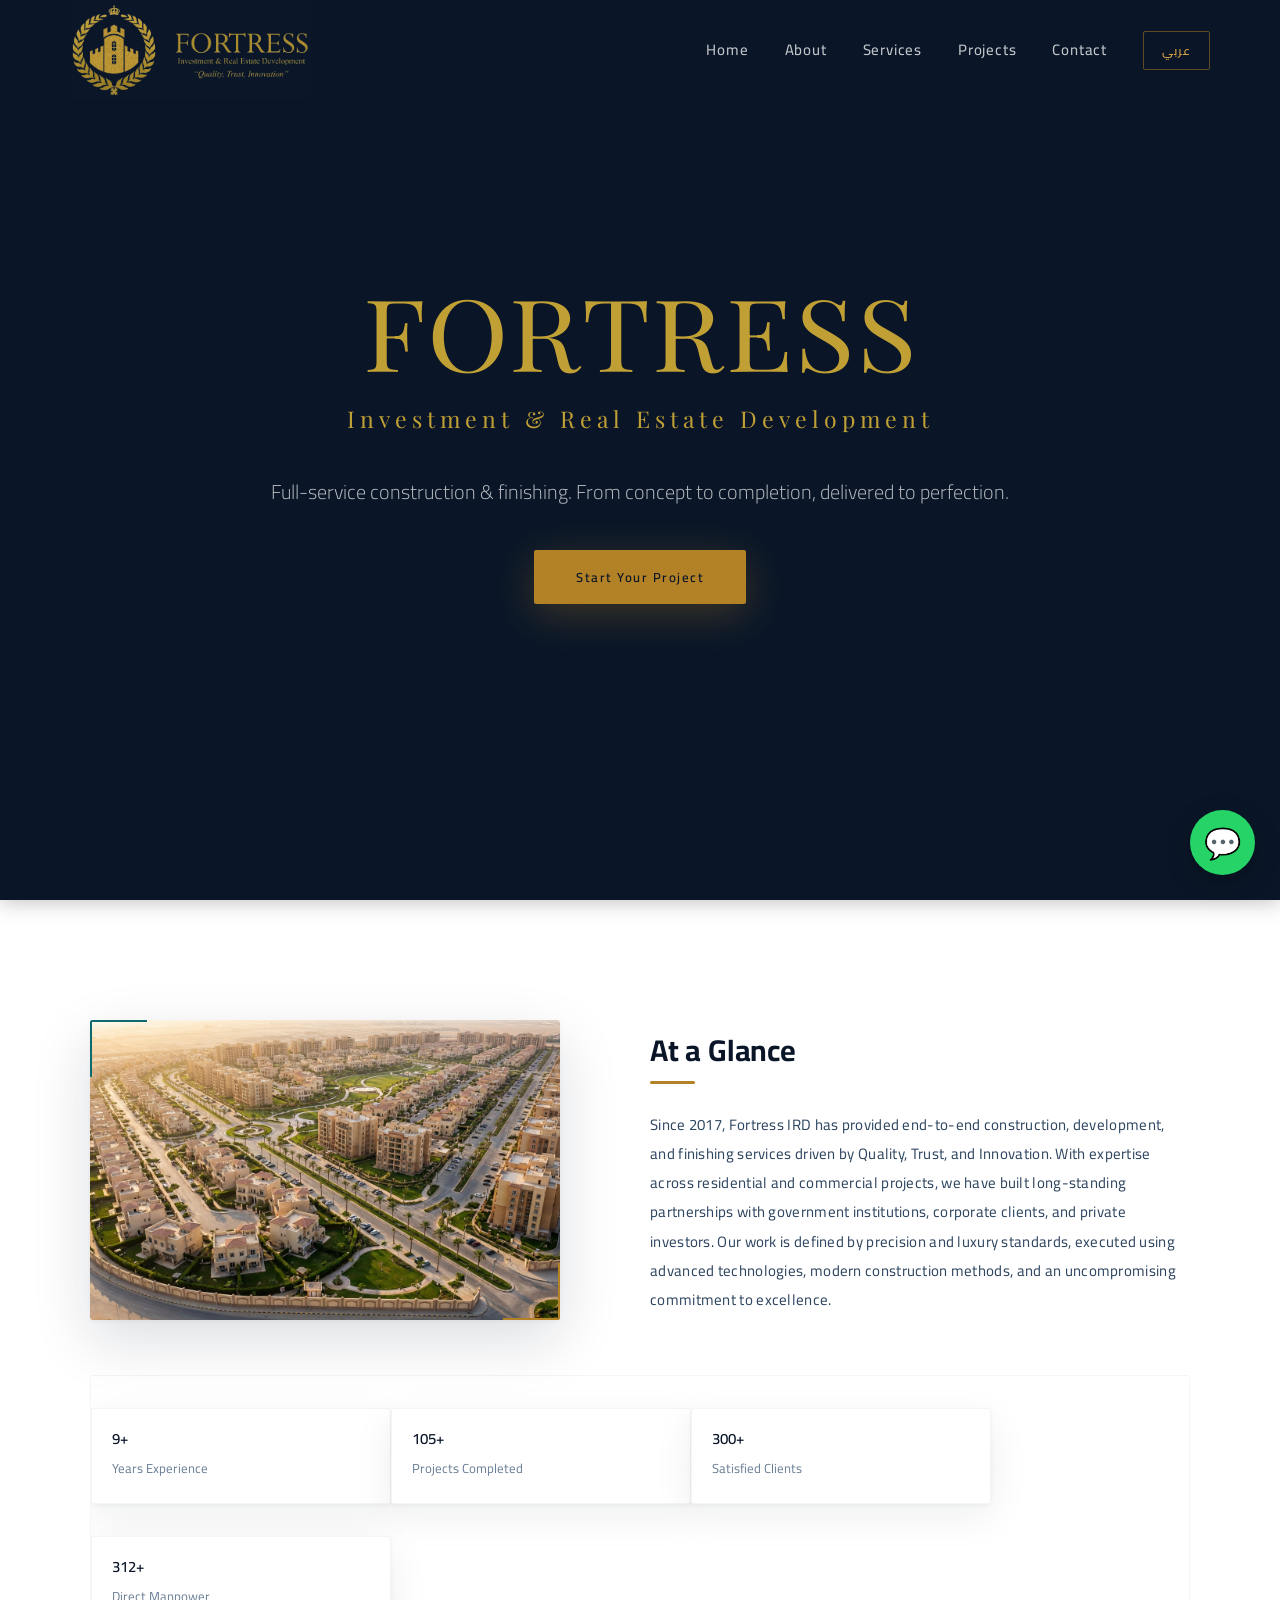
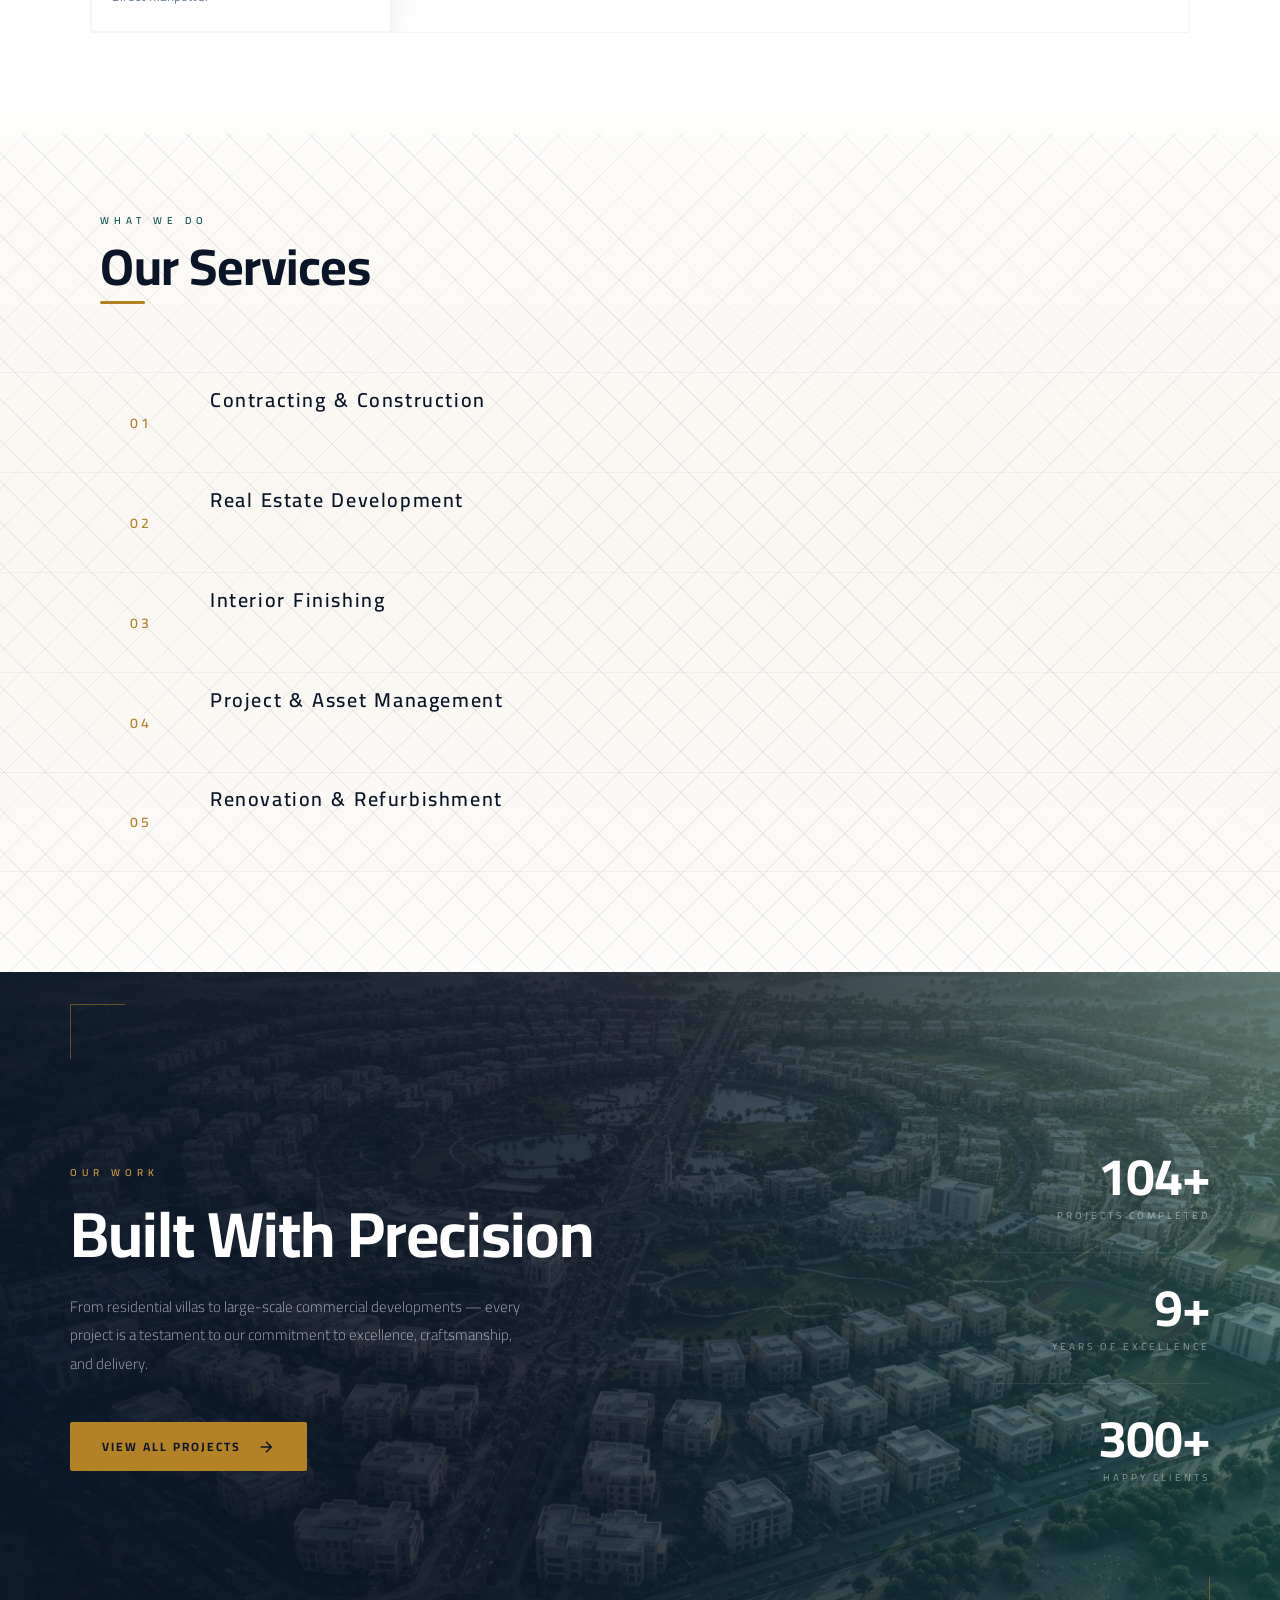
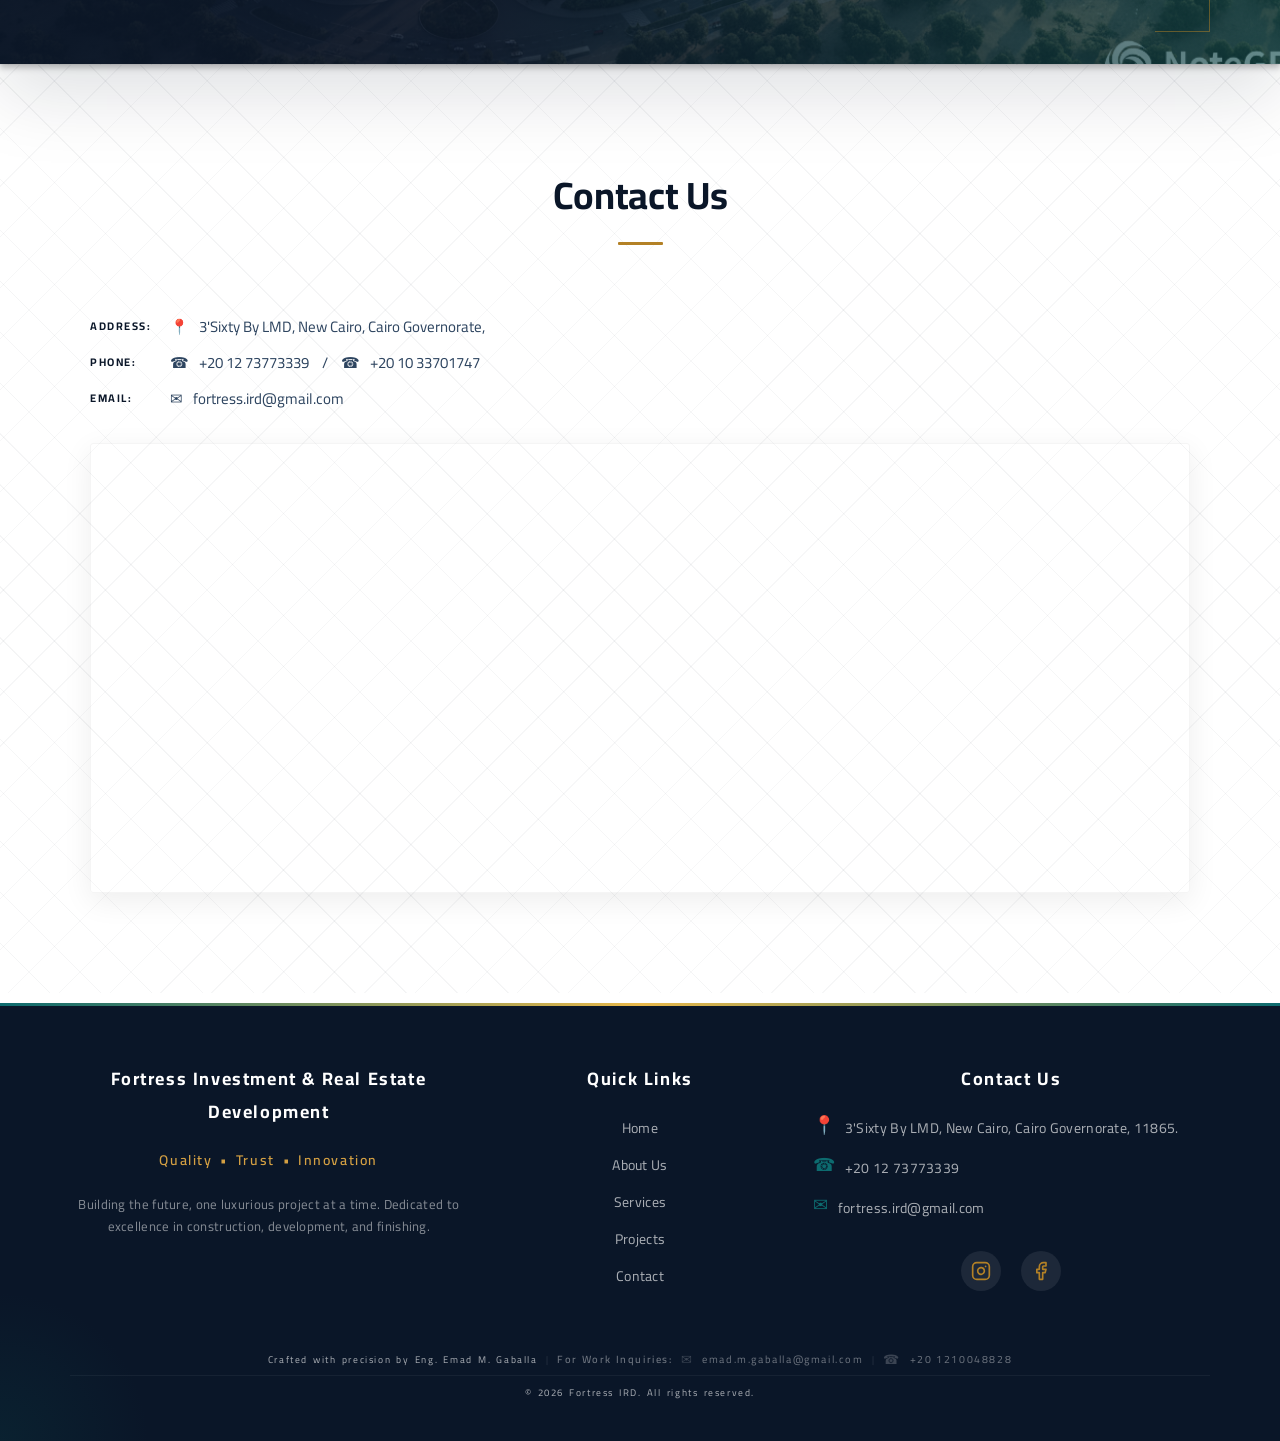
<file: index.html>
<!DOCTYPE html>
<html lang="en">

<head>
  <meta charset="UTF-8">
  <meta name="viewport" content="width=device-width, initial-scale=1.0">
  <title>Fortress Investment & Real Estate Development</title>





  <!-- Favicon -->
  <link rel="icon" href="photos/favicon/favicon.ico" sizes="any">

  <link rel="icon" type="image/png" sizes="32x32" href="photos/favicon/favicon-32x32.png">
  <link rel="icon" type="image/png" sizes="16x16" href="photos/favicon/favicon-16x16.png">

  <link rel="apple-touch-icon" sizes="180x180" href="photos/favicon/apple-touch-icon.png">

  <link rel="manifest" href="photos/favicon/site.webmanifest">

  <!-- Android Chrome -->
  <link rel="icon" type="image/png" sizes="192x192" href="photos/favicon/android-chrome-192x192.png">
  <link rel="icon" type="image/png" sizes="512x512" href="photos/favicon/android-chrome-512x512.png">






  <link rel="stylesheet" href="style.css">
  <link rel="stylesheet" href="responsive.css">
  <script defer src="script.js"></script>

  <link href="https://fonts.googleapis.com/css2?family=Poppins:wght@300;400;600;700&display=swap" rel="stylesheet">
  <link href="https://fonts.googleapis.com/css2?family=Cairo:wght@400;600;700&display=swap" rel="stylesheet">
  <link
    href="https://fonts.googleapis.com/css2?family=Alyamama:wght@300..900&family=Bebas+Neue&family=Bpmf+Zihi+Kai+Std&family=Merriweather:ital,opsz,wght@0,18..144,300..900;1,18..144,300..900&family=Playfair+Display:ital,wght@0,400..900;1,400..900&family=Source+Serif+4:ital,opsz,wght@0,8..60,200..900;1,8..60,200..900&display=swap"
    rel="stylesheet">
  <link href="https://fonts.googleapis.com/css2?family=Tajawal:wght@300;400;700;900&display=swap" rel="stylesheet">
</head>

<body>

  <!-- ================= LOADER ================= -->
  <div id="loader"></div>

  <!-- ================= NAVBAR ================= -->
  <header id="mainHeader">
    <div class="logo">
      <a href="index.html">
        <img src="photos/3.jpg" alt="Fortress IRD Logo">
      </a>
    </div>

    <!-- Desktop nav (hidden on mobile via responsive.css) -->
    <div class="nav-area">
      <nav class="nav-links">
        <a href="#home" data-en="Home" data-ar="الرئيسية">Home</a>
        <a href="#about" data-en="About" data-ar="من نحن">About</a>
        <a href="#services" data-en="Services" data-ar="خدماتنا">Services</a>
        <a href="#projects" data-en="Projects" data-ar="المشاريع">Projects</a>
        <a href="#contact" data-en="Contact" data-ar="اتصل بنا">Contact</a>
      </nav>
      <button id="langToggle" data-en="عربي" data-ar="English">عربي</button>
    </div>

    <!-- Hamburger button ( only fo mobile/tablet ) -->
    <button class="hamburger" aria-label="Open navigation menu" aria-expanded="false">
      <span></span>
      <span></span>
      <span></span>
    </button>
  </header>

  <!-- ================= MOBILE NAV OVERLAY ================= -->
  <div class="mobile-menu-overlay" aria-hidden="true"></div>

  <!-- ================= MOBILE NAV DRAWER ================= -->
  <nav class="mobile-nav" role="navigation" aria-label="Mobile navigation" aria-hidden="true">

    <div class="mobile-nav-header">
      <img class="mobile-nav-logo" src="photos/3.jpg" alt="Fortress IRD Logo">
      <button class="mobile-nav-close" aria-label="Close navigation menu">&#x2715;</button>
    </div>

    <div class="mobile-nav-links">
      <a href="#home" data-en="Home" data-ar="الرئيسية">Home <span class="nav-arrow">&#8594;</span></a>
      <a href="#about" data-en="About" data-ar="عننا">About <span class="nav-arrow">&#8594;</span></a>
      <a href="#services" data-en="Services" data-ar="خدماتنا">Services <span class="nav-arrow">&#8594;</span></a>
      <a href="#projects" data-en="Projects" data-ar="المشاريع">Projects <span class="nav-arrow">&#8594;</span></a>
      <a href="#contact" data-en="Contact" data-ar="اتصل بنا">Contact <span class="nav-arrow">&#8594;</span></a>
    </div>

    <div class="mobile-nav-footer">
      <button class="mobile-lang-toggle" data-en="عربي" data-ar="English">عربي / English</button>
    </div>

  </nav>

  <!-- ================= HERO ================= -->
  <div id="home" class="hero">
    <h1 class="fortress" data-en="FORTRESS" data-ar="فورتريس">Fortress</h1>
    <h1 data-en="Investment & Real Estate Development" data-ar="للاستثمار والتطوير العقاري">
      Fortress Investment & Real Estate Development
    </h1>
    <p class="intro"
      data-en="Full-service construction & finishing. From concept to completion, delivered to perfection."
      data-ar="خدمات بناء وتشطيب شاملة. من المفهوم إلى الإنجاز، مع الحرص على الكمال.">
      Full-service construction & finishing. From concept to completion, delivered to perfection.
    </p>
    <button onclick="scrollToContact()" data-en="Start Your Project" data-ar="ابدأ مشروعك">Start Your Project</button>
  </div>

  <!-- ================= ABOUT ================= -->
  <section id="about">
    <div class="aboutFIRD">
      <div class="imgCompound">
        <img class="compound" src="photos/4.png" alt="Fortress IRD Project">
      </div>

      <div class="aboutText">
        <h2 class="glance" data-en="At a Glance" data-ar="لمحة سريعة">At a Glance</h2>

        <p class="reveal"
          data-en="Since 2017, Fortress IRD has provided end-to-end construction, development, and finishing services driven by Quality, Trust, and Innovation. With expertise across residential and commercial projects, we have built long-standing partnerships with government institutions, corporate clients, and private investors. Our work is defined by precision and luxury standards, executed using advanced technologies, modern construction methods, and an uncompromising commitment to excellence."
          data-ar="منذ عام 2017، قدمت فورتريس خدمات البناء والتطوير والتشطيب الشاملة بقيادة الجودة والثقة والابتكار. بخبرتنا في المشاريع السكنية والتجارية، بنينا شراكات طويلة الأمد مع المؤسسات الحكومية والعملاء الشركات والمستثمرين الخواص. يتميز عملنا بالدقة ومعايير الفخامة، المنفذة باستخدام التقنيات المتقدمة والأساليب البنائية الحديثة والالتزام الثابت بالتميز.">
          <span class="pBold" data-en="Since 2017," data-ar="منذ عام 2017،">Since 2017,</span> Fortress IRD has
          provided end-to-end construction, development, and finishing services driven by Quality, Trust, and
          Innovation.
          With expertise across residential and commercial projects, we have built long-standing partnerships with
          government institutions, corporate clients, and private investors. Our work is defined by precision and luxury
          standards, executed using advanced technologies, modern construction methods, and an uncompromising commitment
          to excellence.
        </p>
      </div>
    </div>

    <div class="achievements">
      <div class="card">
        <h3><span class="counter" data-target="9">0</span><span data-en="+" data-ar="+">+</span></h3>
        <p data-en="Years Experience" data-ar="سنوات الخبرة">Years Experience</p>
      </div>
      <div class="card">
        <h3><span class="counter" data-target="120">0</span><span data-en="+" data-ar="+">+</span></h3>
        <p data-en="Projects Completed" data-ar="المشاريع المكتملة">Projects Completed</p>
      </div>
      <div class="card">
        <h3><span class="counter" data-target="300">0</span><span data-en="+" data-ar="+">+</span></h3>
        <p data-en="Satisfied Clients" data-ar="العملاء الراضون">Satisfied Clients</p>
      </div>
      <div class="card">
        <h3><span class="counter" data-target="350">0</span><span data-en="+" data-ar="+">+</span></h3>
        <p data-en="Direct Manpower" data-ar="القوى العاملة المباشرة">Direct Manpower</p>
      </div>
    </div>
  </section>

  <div class="boxServices"></div>

  <!-- ================= SERVICES ================= -->
  <section id="services">
    <div class="services-glow">
      <div class="glow-orb glow-orb-1"></div>
      <div class="glow-orb glow-orb-2"></div>
    </div>

    <div class="services-header">
      <span class="services-eyebrow" data-en="What We Do" data-ar="ما نفعله">What We Do</span>
      <h2 class="servicesFont" data-en="Our Services" data-ar="خدماتنا">Our Services</h2>
    </div>

    <div class="services-list">

      <div class="service-panel">
        <div class="service-panel-bg"><img src="photos/9.png" alt="Contracting & Construction"></div>
        <div class="service-panel-content">
          <span class="service-number">01</span>
          <div class="service-text">
            <h3 data-en="Contracting & Construction" data-ar="المقاولات والبناء">Contracting & Construction</h3>
            <p data-en="Full-cycle construction from structural groundwork to precision finishing — built to last, delivered on time."
              data-ar="البناء الكامل من الأساس الهيكلي إلى التشطيب الدقيق — مبني ليدوم، وتسليمه في الوقت المحدد.">
              Full-cycle construction from structural groundwork to precision finishing — built to last, delivered on
              time.
            </p>
            <span class="service-arrow">→</span>
          </div>
        </div>
        <div class="service-panel-overlay"></div>
      </div>

      <div class="service-panel">
        <div class="service-panel-bg"><img src="photos/6.jpg" alt="Real Estate Development"></div>
        <div class="service-panel-content">
          <span class="service-number">02</span>
          <div class="service-text">
            <h3 data-en="Real Estate Development" data-ar="التطوير العقاري">Real Estate Development</h3>
            <p data-en="Strategic residential and commercial development — from land acquisition to handover, we engineer value at every stage."
              data-ar="التطوير السكني والتجاري الاستراتيجي — من الحصول على الأرض إلى التسليم، نحقق القيمة في كل مرحلة.">
              Strategic residential and commercial development — from land acquisition to handover, we engineer value at
              every stage.
            </p>
            <span class="service-arrow">→</span>
          </div>
        </div>
        <div class="service-panel-overlay"></div>
      </div>

      <div class="service-panel">
        <div class="service-panel-bg"><img src="photos/7.png" alt="Interior Finishing"></div>
        <div class="service-panel-content">
          <span class="service-number">03</span>
          <div class="service-text">
            <h3 data-en="Interior Finishing" data-ar="التشطيب الداخلي">Interior Finishing</h3>
            <p data-en="Bespoke architectural finishes and high-end interior fit-out — where luxury meets craftsmanship in every detail."
              data-ar="التشطيبات المعمارية المخصصة وتجهيز الديكور الفاخر — حيث تلتقي الفخامة بالحرفية في كل التفاصيل.">
              Bespoke architectural finishes and high-end interior fit-out — where luxury meets craftsmanship in every
              detail.
            </p>
            <span class="service-arrow">→</span>
          </div>
        </div>
        <div class="service-panel-overlay"></div>
      </div>

      <div class="service-panel">
        <div class="service-panel-bg"><img src="photos/8.png" alt="Project Management"></div>
        <div class="service-panel-content">
          <span class="service-number">04</span>
          <div class="service-text">
            <h3 data-en="Project & Asset Management" data-ar="إدارة المشاريع والأصول">Project & Asset Management</h3>
            <p data-en="End-to-end supervision, operational oversight, and strategic execution — protecting your investment at every phase."
              data-ar="الإشراف الشامل، الرقابة التشغيلية، والتنفيذ الاستراتيجي — حماية استثمارك في كل مرحلة.">
              End-to-end supervision, operational oversight, and strategic execution — protecting your investment at
              every phase.
            </p>
            <span class="service-arrow">→</span>
          </div>
        </div>
        <div class="service-panel-overlay"></div>
      </div>

      <div class="service-panel">
        <div class="service-panel-bg"><img src="photos/12.png" alt="Renovation & Refurbishment"></div>
        <div class="service-panel-content">
          <span class="service-number">05</span>
          <div class="service-text">
            <h3 data-en="Renovation & Refurbishment" data-ar="التجديد والتطوير">Renovation & Refurbishment</h3>
            <p data-en="Breathing new life into existing spaces — residential, commercial, and mixed-use rehabilitation with surgical precision."
              data-ar="إضفاء حياة جديدة على الأماكن الموجودة — إعادة تأهيل سكنية وتجارية ومختلطة بدقة جراحية.">
              Breathing new life into existing spaces — residential, commercial, and mixed-use rehabilitation with
              surgical precision.
            </p>
            <span class="service-arrow">→</span>
          </div>
        </div>
        <div class="service-panel-overlay"></div>
      </div>

    </div>
  </section>

  <!-- ================= PROJECTS ================= -->
  <section id="projects">
    <div class="projects-bg">
      <img src="photos/13.png" alt="Fortress Projects">
    </div>
    <div class="projects-overlay"></div>
    <div class="projects-corner projects-corner-tl"></div>
    <div class="projects-corner projects-corner-br"></div>

    <div class="projects-content">
      <div class="projects-left">
        <span class="projects-eyebrow" data-en="Our Work" data-ar="أعمالنا">Our Work</span>
        <h2 class="projects-title" data-en="Built With Precision" data-ar="صُمّم ونُفّذ بدقة">
          Built With<br><em data-en="Precision" data-ar="دقة">Precision</em>
        </h2>
        <p class="projects-desc"
          data-en="From residential villas to large-scale commercial developments — every project is a testament to our commitment to excellence, craftsmanship, and delivery."
          data-ar="من الفيلات السكنية إلى التطويرات التجارية واسعة النطاق — كل مشروع يشهد على التزامنا بالتميز والحرفية والتسليم.">
          From residential villas to large-scale commercial developments — every project is a testament to our
          commitment to excellence, craftsmanship, and delivery.
        </p>
        <a href="projects.html" class="projects-cta">
          <span data-en="View All Projects" data-ar="عرض جميع المشاريع">View All Projects</span>
          <div class="projects-cta-arrow">
            <svg width="18" height="18" viewBox="0 0 24 24" fill="none" stroke="currentColor" stroke-width="2">
              <path d="M5 12h14M12 5l7 7-7 7" />
            </svg>
          </div>
        </a>
      </div>

      <div class="projects-right">
        <div class="projects-stat">
          <span class="projects-stat-number"><span class="counter" data-target="120">0</span><span data-en="+"
              data-ar="+">+</span></span>
          <span class="projects-stat-label" data-en="Projects Completed" data-ar="المشاريع المكتملة">Projects
            Completed</span>
        </div>
        <div class="projects-stat-divider"></div>
        <div class="projects-stat">
          <span class="projects-stat-number"><span class="counter" data-target="9">0</span><span data-en="+"
              data-ar="+">+</span></span>
          <span class="projects-stat-label" data-en="Years of Excellence" data-ar="سنوات التميز">Years of
            Excellence</span>
        </div>
        <div class="projects-stat-divider"></div>
        <div class="projects-stat">
          <span class="projects-stat-number"><span class="counter" data-target="300">0</span><span data-en="+"
              data-ar="+">+</span></span>
          <span class="projects-stat-label" data-en="Happy Clients" data-ar="عملاء سعداء">Happy Clients</span>
        </div>
      </div>
    </div>
  </section>

  <!-- ================= CONTACT ================= -->
  <section id="contact">
    <h2 data-en="Contact Us" data-ar="اتصل بنا">Contact Us</h2>

    <p><b data-en="Address:" data-ar="العنوان:">Address:</b> <span class="contact-icon">&#x1F4CD;</span>
      <a data-en="3'Sixty By LMD, New Cairo, Cairo Governorate,"
        data-ar="360 LMD، القاهرة الجديدة، محافظة القاهرة، 11865." href="https://maps.app.goo.gl/x1GRxJGtSS6hEhHFA"
        target="_blank">
        3'Sixty By LMD, New Cairo, Cairo Governorate, 11865.
      </a>
    </p>

    <p><b data-en="Phone:" data-ar="الهاتف:">Phone:</b>
      <span class="contact-icon">&#x260E;</span>
      <a href="tel:+201273773339">+20 12 73773339</a>
      &nbsp;/&nbsp; <span class="contact-icon">&#x260E;</span>
      <a href="tel:+201033701747">+20 10 33701747</a>
    </p>

    <p><b data-en="Email:" data-ar="البريد الإلكتروني:">Email:</b>
      <span class="contact-icon">&#x2709;</span>
      <a href="https://mail.google.com/mail/?view=cm&fs=1&to=fortress.ird@gmail.com"
        target="_blank">fortress.ird@gmail.com</a>
    </p>

    <div class="map">
      <iframe
        src="https://www.google.com/maps/embed?pb=!1m18!1m12!1m3!1d1115.131554231252!2d31.549669624710727!3d30.027787222956796!2m3!1f0!2f0!3f0!3m2!1i1024!2i768!4f13.1!3m3!1m2!1s0x14582138fb80f4f9%3A0xe7c46d8b2dc39071!2s3&#39;Sixty%20By%20LMD!5e1!3m2!1sen!2seg!4v1772477090929!5m2!1sen!2seg"
        width="100%" height="100%" style="border:0;" allowfullscreen="" loading="lazy"
        referrerpolicy="no-referrer-when-downgrade"></iframe>
    </div>
    </div>
  </section>

  <!-- ================= FOOTER ================= -->
  <footer class="cinematic-footer">
    <div class="footer-grid">

      <div class="footer-col footer-brand">
        <h3 data-en="Fortress Investment & Real Estate Development" data-ar="فورتريس للاستثمار والتطوير العقاري">
          Fortress Investment & Real Estate Development
        </h3>
        <p data-en="Quality • Trust • Innovation" data-ar="الجودة • الثقة • الابتكار">Quality • Trust • Innovation</p>
        <p class="footer-mission"
          data-en="Building the future, one luxurious project at a time. Dedicated to excellence in construction, development, and finishing."
          data-ar="بناء المستقبل، مشروع فاخر في كل مرة. مكرسة للتميز في البناء والتطوير والتشطيب.">
          Building the future, one luxurious project at a time.
          Dedicated to excellence in construction, development, and finishing.
        </p>
      </div>

      <div class="footer-col footer-links">
        <h4 data-en="Quick Links" data-ar="روابط سريعة">Quick Links</h4>
        <ul>
          <li><a href="#home" data-en="Home" data-ar="الرئيسية">Home</a></li>
          <li><a href="#about" data-en="About Us" data-ar="من نحن">About Us</a></li>
          <li><a href="#services" data-en="Services" data-ar="خدماتنا">Services</a></li>
          <li><a href="#projects" data-en="Projects" data-ar="المشاريع">Projects</a></li>
          <li><a href="#contact" data-en="Contact" data-ar="اتصل بنا">Contact</a></li>
        </ul>
      </div>

      <div class="footer-col footer-contact">
        <h4 data-en="Contact Us" data-ar="اتصل بنا">Contact Us</h4>
        <p>
          <span class="contact-icon">&#x1F4CD;</span>
          <a data-en="3'Sixty By LMD, New Cairo, Cairo Governorate, 11865."
            data-ar="360 LMD، القاهرة الجديدة، محافظة القاهرة، 11865." href="https://maps.app.goo.gl/x1GRxJGtSS6hEhHFA"
            target="_blank">
            3'Sixty By LMD, New Cairo, Cairo Governorate, 11865.
          </a>
        </p>
        <p><span class="contact-icon">&#x260E;</span> <a href="tel:+201273773339">+20 12 73773339</a></p>
        <p>
          <span class="contact-icon">&#x2709;</span>
          <a href="https://mail.google.com/mail/?view=cm&fs=1&to=fortress.ird@gmail.com"
            target="_blank">fortress.ird@gmail.com</a>
        </p>

        <div class="footer-col footer-social">
          <div class="social-icons">
            <a href="https://www.instagram.com/fortress.ird/" target="_blank" aria-label="Instagram">
              <svg width="24" height="24" viewBox="0 0 24 24" fill="none" stroke="currentColor" stroke-width="2"
                stroke-linecap="round" stroke-linejoin="round">
                <rect x="2" y="2" width="20" height="20" rx="5" ry="5"></rect>
                <path d="M16 11.37A4 4 0 1 1 12.63 8 4 4 0 0 1 16 11.37z"></path>
                <line x1="17.5" y1="6.5" x2="17.51" y2="6.5"></line>
              </svg>
            </a>
            <a href="https://www.facebook.com/Fortress.IRD" target="_blank" aria-label="Facebook">
              <svg width="24" height="24" viewBox="0 0 24 24" fill="none" stroke="currentColor" stroke-width="2"
                stroke-linecap="round" stroke-linejoin="round">
                <path d="M18 2h-3a5 5 0 0 0-5 5v3H7v4h3v8h4v-8h3l1-4h-4V7a1 1 0 0 1 1-1h3z"></path>
              </svg>
            </a>
          </div>
        </div>
      </div>

    </div>

    <div class="footer-bottom">
      <div class="credits-group">
        <p class="developer-info-signature" data-en="Crafted with precision by Eng. Emad M. Gaballa"
          data-ar="تم إعداد هذا العمل بدقة على يد المهندس عماد م. جاب الله">
          Crafted with precision by
          <a href="https://www.linkedin.com/in/emadgaballa/" target="_blank" class="developer-credit">Eng. Emad M.
            Gaballa</a>
        </p>
        <span class="info-divider">|</span>
        <span class="work-inquiries-info" data-en="For Work Inquiries:" data-ar="للاستفسارات العملية:">For Work
          Inquiries:</span>
        <span class="contact-link-item">
          <span class="contact-icon">&#x2709;</span>
          <a href="https://mail.google.com/mail/?view=cm&fs=1&to=emad.m.gaballa@gmail.com"
            class="developer-contact-link" target="_blank">emad.m.gaballa@gmail.com</a>
        </span>
        <span class="info-divider">|</span>
        <span class="contact-link-item">
          <span class="contact-icon">&#x260E;</span>
          <a href="tel:+201210048828" class="developer-contact-link">+20 1210048828</a>
        </span>

      </div>
      <p class="copyright-text" data-en="© 2026 Fortress IRD. All rights reserved."
        data-ar="© 2026 فورتريس. جميع الحقوق محفوظة.">
        &copy; 2026 Fortress IRD. All rights reserved.
      </p>
    </div>
  </footer>



</body>

</html>
</file>
<file: style.css>
/* ============================================================
   FORTRESS IRD — STYLE.CSS
   Inspired by: edecs.com aesthetic
   Palette: Deep navy, warm gold (#b38126), teal (#094d50)
   Font: Cairo (matches Arabic + Latin perfectly)
   ============================================================ */

/* ===== GOOGLE FONTS =====
   Add to <head>:
   <link href="https://fonts.googleapis.com/css2?family=Cairo:wght@300;400;500;600;700;900&display=swap" rel="stylesheet">
*/

/* ===== CSS VARIABLES ===== */
:root {
  --navy: #0a1628;
  --navy-mid: #0f2035;
  --teal: #094d50;
  --teal-light: #0d6b6f;
  --gold: #b38126;
  --gold-light: #d4a043;
  --gold-bright: #e8b84b;
  --white: #ffffff;
  --off-white: #f7f7f7;
  --surface: #ececec;
  --text-dark: #0a1628;
  --text-mid: #2e4560;
  --text-light: #6b7f96;
  --border: rgba(112, 112, 112, 0.07);
  --border-light: rgba(255, 255, 255, 0.12);

  --header-height: 100px;
  --header-height-shrink: 65px;

  --transition: 0.4s cubic-bezier(0.25, 0.46, 0.45, 0.94);
  --transition-fast: 0.22s ease;
  --transition-slow: 0.7s cubic-bezier(0.25, 0.46, 0.45, 0.94);
}

/* ===== RESET ===== */
* {
  margin: 0;
  padding: 0;
  box-sizing: border-box;
}

::-webkit-scrollbar {
  width: 5px;
}

::-webkit-scrollbar-track {
  background: var(--navy);
}

::-webkit-scrollbar-thumb {
  background: var(--gold);
  border-radius: 2px;
}

::selection {
  background: var(--gold);
  color: var(--navy);
}

/* ===== BODY ===== */
body {
  font-family: "Cairo", serif;
  background: var(--white);
  color: var(--text-dark);
  line-height: 1.6;
  font-size: 14px;
  font-weight: 400;
  user-select: none;
  margin: 0;
}

/* ===== ARABIC MODE ===== */
html[lang="ar"] body {
  direction: rtl;
  text-align: right;
}

html[lang="ar"] header,
html[lang="ar"] .nav-area {
  flex-direction: row-reverse;
}

html[lang="ar"] section {
  direction: rtl;
  text-align: right;
}

/* ===== LOADER ===== */
#loader {
  position: fixed;
  inset: 0;
  background: var(--navy);
  z-index: 99999;
  display: flex;
  align-items: center;
  justify-content: center;
  transition: opacity 0.8s ease;
}

#loader::after {
  content: '';
  width: 40px;
  height: 40px;
  border: 2px solid rgba(179, 129, 38, 0.2);
  border-top-color: var(--gold);
  border-radius: 50%;
  animation: spin 0.85s linear infinite;
}

@keyframes spin {
  to {
    transform: rotate(360deg);
  }
}

/* ===== HEADER ===== */
header {
  display: flex;
  justify-content: space-between;
  align-items: center;
  height: var(--header-height);
  padding: 30px 70px;
  background: var(--navy);
  /* border-bottom: 1px solid var(--border-light); */
  position: sticky;
  top: 0;
  z-index: 1000;

  transition: height 0.85s ease, background 0.85s ease, padding 0.85s ease;

}

header.shrink {
  height: 70px;
  background: rgb(10, 22, 40);
  backdrop-filter: blur(16px);
  -webkit-backdrop-filter: blur(16px);
}

/* ===== LOGO ===== */
.logo a {
  width: 14vw;
  max-width: 450px;
  min-width: 240px;
  height: 120px;
  display: flex;
  align-items: center;
  justify-content: center;
  overflow: hidden;
  flex-shrink: 0;
}

.logo img {
  width: 100%;
  height: 100%;
  object-fit: contain;
  transition: transform 0.8s ease, opacity 0.8s ease;
}




header.shrink .logo img {
  transform: scale(0.68) translateX(-30px);
  opacity: 0.9;

}

/* ===== NAVIGATION ===== */
.nav-area {
  display: flex;
  align-items: center;
  gap: 36px;
}

.nav-links {
  display: flex;
  gap: 36px;
  align-items: center;
}

nav a {
  text-decoration: none;
  color: rgba(255, 255, 255, 0.75);
  font-weight: 500;
  font-size: 15px;
  letter-spacing: 0.8px;
  position: relative;
  transition: color var(--transition-fast);
}

nav a::after {
  content: '';
  position: absolute;
  left: 0;
  bottom: -4px;
  width: 0;
  height: 1px;
  background: var(--gold);
  transition: width var(--transition);
}

nav a:hover {
  color: var(--white);
}

nav a:hover::after,
nav a.active::after {
  width: 100%;
}

nav a.active {
  color: var(--gold-light);
}

/* ===== LANGUAGE TOGGLE ===== */
#langToggle {
  font-size: 12px;
  letter-spacing: 1px;
  padding: 7px 18px;
  border: 1px solid rgba(179, 129, 38, 0.5);
  border-radius: 2px;
  font-weight: 600;
  cursor: pointer;
  background: transparent;
  color: var(--gold-light);
  font-family: 'Cairo', sans-serif;
  transition: 0.3s ease;

}

#langToggle:hover {
  background: var(--gold);
  color: var(--navy);
  border-color: var(--gold);
}

/* ===== HERO ===== */
.hero {
  min-height: calc(100vh - var(--header-height));
  display: flex;
  flex-direction: column;
  justify-content: center;
  align-items: center;
  text-align: center;
  padding: 120px 40px 250px;
  background: var(--navy);
  color: var(--white);
  position: relative;
  box-shadow: 0 2px 20px rgba(0, 0, 0, 0.25);
  overflow: hidden;
}

/* Teal accent glow bottom-left */
.hero::before {
  content: '';
  position: absolute;
  bottom: -100px;
  left: -100px;
  width: 500px;
  height: 500px;

  /* background: radial-gradient(ellipse, rgba(9, 77, 80, 0.35) 0%, transparent 70%); */
  pointer-events: none;
}

/* Gold glow top-right */
.hero::after {
  content: '';
  position: absolute;
  top: -60px;
  right: -60px;
  width: 400px;
  height: 400px;
  /* background: radial-gradient(ellipse, rgba(179, 129, 38, 0.12) 0%, transparent 65%); */
  pointer-events: none;
}

.hero h1 {
  font-size: clamp(32px, 5.5vw, 68px);
  font-weight: 700;
  max-width: 880px;
  user-select: none;
  margin-bottom: 40px;
  line-height: 1.15;
  letter-spacing: -0.5px;
  position: relative;
  z-index: 1;
}

.hero p {
  font-size: 20px;
  max-width: 750px;
  user-select: none;
  opacity: 0.72;
  line-height: 1.85;
  font-weight: 300;
  position: relative;
  z-index: 1;
}

.hero button {
  margin-top: 40px;
  padding: 15px 42px;
  font-size: 13px;
  letter-spacing: 1.5px;
  border: none;
  border-radius: 2px;
  cursor: pointer;
  font-family: 'Cairo', sans-serif;
  font-weight: 600;
  background: var(--gold);
  color: var(--navy);
  box-shadow: 0 10px 40px rgba(179, 129, 38, 0.3);
  transition: var(--transition);
  position: relative;
  z-index: 1;
}

.hero button:hover {
  background: var(--gold-bright);
  transform: translateY(-3px);
  box-shadow: 0 18px 50px rgba(179, 129, 38, 0.45);
}

/* ===== SECTIONS ===== */
section {
  padding: 100px 90px;
}

/* Subtle separator */
section+section {
  border-top: 1px solid var(--border);
}

/* ===== GENERIC H2 ===== */
h2 {
  position: relative;
  text-align: center;
  margin-bottom: 70px;
  font-size: clamp(24px, 3vw, 38px);
  font-weight: 700;
  color: var(--text-dark);
  letter-spacing: -0.3px;
}

h2::after {
  content: '';
  display: block;
  width: 45px;
  height: 3px;
  margin: 16px auto 0;
  background: var(--gold);
  border-radius: 1px;
}

/* ===== GLANCE TITLE ===== */
.glance {
  position: relative;
  display: inline-block;
  margin-bottom: 36px;
  font-size: clamp(20px, 2.5vw, 30px);
  font-weight: 700;
  color: var(--text-dark);
  letter-spacing: -0.2px;
  cursor: default;
}

.glance::after {
  content: '';
  position: absolute;
  left: 0;
  bottom: -10px;
  width: 45px;
  height: 3px;
  border-radius: 2px;
  background: var(--gold);
  transition: width var(--transition);
}

.glance:hover::after {
  width: 100%;
}

/* ===== ABOUT SECTION ===== */
#about {
  padding-top: 120px;
  background: var(--white);
}

.aboutFIRD {
  display: flex;
  flex-wrap: nowrap;
  align-items: center;
  gap: 90px;
  width: 100%;
}

.aboutText {
  flex: 1;
  min-width: 300px;
}

.aboutText p {
  font-size: 15px;
  line-height: 1.95;
  letter-spacing: 0.3px;
  color: var(--text-mid);
  cursor: default;
  user-select: none;
  font-weight: 400;
}

.pBold {
  font-weight: 700;
  font-size: 16px;
  color: var(--text-dark);
}

/* ===== IMAGE COMPOUND ===== */
.imgCompound {
  flex: 0 0 470px;
  height: 300px;
  min-width: 380px;
  overflow: hidden;
  border-radius: 3px;
  box-shadow:
    0 2px 4px rgba(0, 0, 0, 0.04),
    0 20px 60px rgba(10, 22, 40, 0.14);
  transition: box-shadow var(--transition);
  position: relative;
}

/* Teal corner accent */
.imgCompound::before {
  content: '';
  position: absolute;
  top: 0;
  left: 0;
  width: 55px;
  height: 55px;
  border-top: 2px solid var(--teal-light);
  border-left: 2px solid var(--teal-light);
  z-index: 2;
  pointer-events: none;
  transition: width var(--transition), height var(--transition);
}

.imgCompound::after {
  content: '';
  position: absolute;
  bottom: 0;
  right: 0;
  width: 55px;
  height: 55px;
  border-bottom: 2px solid var(--gold);
  border-right: 2px solid var(--gold);
  z-index: 2;
  pointer-events: none;
  transition: width var(--transition), height var(--transition);
}

.imgCompound:hover {
  box-shadow: 0 30px 80px rgba(10, 22, 40, 0.2);
}

.imgCompound:hover::before,
.imgCompound:hover::after {
  width: 160px;
  height: 130px;
}

.compound {
  width: 100%;
  height: 100%;
  object-fit: cover;
  display: block;
  transition: transform var(--transition-slow);
}

.compound:hover {
  transform: scale(1.1);
}

/* ===== ACHIEVEMENTS ===== */
.achievements {
  display: flex;
  flex-wrap: wrap;
  margin-top: 55px;
  border: 1px solid var(--border);
  border-radius: 3px;
  overflow: hidden;
}

.achievement-item {
  flex: 1;
  min-width: 140px;
  padding: 32px 24px;
  text-align: center;
  border-right: 1px solid var(--border);
  transition: background var(--transition-fast);
}

.achievement-item:last-child {
  border-right: none;
}

.achievement-item:hover {
  background: var(--off-white);
}

.achievement-item h3 {
  font-size: 42px;
  font-weight: 700;
  color: var(--teal);
  line-height: 1;
  margin-bottom: 6px;
}

.achievement-item p {
  font-size: 11px;
  letter-spacing: 2px;
  text-transform: uppercase;
  color: var(--text-light);
  font-weight: 600;
}

/* ============================================================
   SERVICES — CINEMATIC PANEL LAYOUT
   ============================================================ */

#services {
  padding: 80px 0 100px;
  position: relative;
  overflow: visible;
  z-index: 1;
  background:
    repeating-linear-gradient(45deg,
      transparent,
      transparent 28px,
      rgba(10, 22, 40, 0.09) 28px,
      rgba(10, 22, 40, 0.03) 29px),
    repeating-linear-gradient(-45deg,
      transparent,
      transparent 28px,
      rgba(10, 22, 40, 0.03) 28px,
      rgba(10, 22, 40, 0.08) 29px),
    var(--white);
}

#services::before {
  content: '';
  position: absolute;
  left: 0;
  right: 0;
  top: -60px;
  bottom: -60px;
  background: linear-gradient(180deg,
      transparent 0%,
      rgba(179, 129, 38, 0.04) 15%,
      rgba(179, 129, 38, 0.06) 50%,
      rgba(179, 129, 38, 0.04) 85%,
      transparent 100%);
  pointer-events: none;
  z-index: -1;
}

.services-header {
  padding: 0px 100px 80px;
}

.services-eyebrow {
  display: block;
  font-size: 10px;
  letter-spacing: 5px;
  text-transform: uppercase;
  color: var(--teal);
  margin-bottom: 12px;
  font-weight: 600;
}

.servicesFont {
  position: relative;
  display: inline-block;
  font-size: clamp(28px, 4vw, 52px);
  font-weight: 700;
  color: var(--text-dark);
  letter-spacing: -0.5px;
  line-height: 1;
  margin: 0;
  user-select: none;
}

.servicesFont::after {
  content: '';
  position: absolute;
  left: 0;
  bottom: -12px;
  width: 45px;
  height: 3px;
  border-radius: 2px;
  background: var(--gold);
  transition: width 0.5s ease;
}

.servicesFont:hover::after {
  width: 100%;
}

/* ===== PANEL LIST ===== */
.services-list {
  display: flex;
  flex-direction: column;
  width: 100%;
}

/* ===== SINGLE PANEL ===== */
.service-panel {
  position: relative;
  height: 100px;
  overflow: hidden;
  cursor: pointer;
  border-top: 1px solid var(--border);
  transition: height 0.6s cubic-bezier(0.77, 0, 0.175, 1);
  -webkit-tap-highlight-color: transparent;
}

.service-panel:last-child {
  border-bottom: 1px solid var(--border);
}

.service-panel:hover,
.service-panel.is-open {
  height: 360px;
}

/* ===== BACKGROUND IMAGE ===== */
.service-panel-bg {
  position: absolute;
  inset: 0;
  overflow: hidden;
  opacity: 0;
  transition: opacity 0.6s ease;
}

.service-panel-bg img {
  width: 100%;
  height: 100%;
  object-fit: cover;
  display: block;
  transform: scale(1.1);
  transition: transform 0.9s cubic-bezier(0.25, 0.46, 0.45, 0.94);
  filter: brightness(0.7) saturate(0.7);
}

.service-panel:hover .service-panel-bg,
.service-panel.is-open .service-panel-bg {
  opacity: 1;
}

.service-panel:hover .service-panel-bg img,
.service-panel.is-open .service-panel-bg img {
  transform: scale(1.0);
}

/* ===== OVERLAY ===== */
.service-panel-overlay {
  position: absolute;
  inset: 0;
  background: linear-gradient(110deg,
      rgba(7, 55, 58, 0.85) 0%,
      rgba(10, 22, 40, 0.75) 45%,
      rgba(10, 22, 40, 0.3) 100%);
  opacity: 0;
  transition: opacity 0.5s ease;
  pointer-events: none;
}

.service-panel:hover .service-panel-overlay,
.service-panel.is-open .service-panel-overlay {
  opacity: 1;
}

/* ===== CONTENT ROW ===== */
.service-panel-content {
  position: relative;
  z-index: 2;
  display: flex;
  align-items: center;
  gap: 48px;
  height: 100%;
  padding: 0 130px;
}

/* ===== NUMBER ===== */
.service-number {
  font-size: 14px;
  font-weight: 600;
  letter-spacing: 3px;
  color: var(--gold);
  min-width: 32px;
  transition: font-size 0.5s ease, color 0.3s ease, letter-spacing 0.5s ease;
  user-select: none;
}

.service-panel:hover .service-number,
.service-panel.is-open .service-number {
  font-size: 72px;
  color: rgba(179, 129, 38, 0.12);
  letter-spacing: -2px;
  line-height: 1;
  font-weight: 700;
}

/* ===== TEXT ===== */
.service-text {
  display: flex;
  flex-direction: column;
  justify-content: center;
  overflow: hidden;
}

.service-text h3 {
  font-size: 20px;
  font-weight: 600;
  word-spacing: 0.1rem;
  color: var(--text-dark);
  line-height: 1.15;
  letter-spacing: 0.1rem;
  transition: font-size 0.5s cubic-bezier(0.77, 0, 0.175, 1),
              color 0.4s ease,
              transform 0.5s ease;
  transform: translateY(0);
  white-space: nowrap;
  margin: 0;
}

.service-panel:hover .service-text h3,
.service-panel.is-open .service-text h3 {
  font-size: 42px;
  color: var(--white);
  transform: translateY(-5px);
  font-weight: 700;
}

.service-text p {
  font-size: 14px;
  color: rgba(255, 255, 255, 0.75);
  line-height: 1.8;
  max-width: 500px;
  font-weight: 300;
  opacity: 0;
  max-height: 0;
  transform: translateY(12px);
  transition: opacity 0.4s ease 0.18s,
              transform 0.4s ease 0.18s,
              max-height 0.5s ease 0.12s;
  overflow: hidden;
  margin: 0;
}

.service-panel:hover .service-text p,
.service-panel.is-open .service-text p {
  opacity: 1;
  max-height: 80px;
  transform: translateY(0);
  margin-top: 12px;
}

/* ===== ARROW ===== */
.service-arrow {
  display: inline-block;
  font-size: 18px;
  color: var(--gold-light);
  opacity: 0;
  /* transform: translateX(-14px); */
  /* transition: opacity 0.35s ease 0.28s, transform 0.35s ease 0.28s; */
  margin-top: 18px;
  letter-spacing: 2px;
}

/* .service-panel:hover .service-arrow,
.service-panel.is-open .service-arrow {
  opacity: 1;
  transform: translateX(0);
} */

/* ===== TEAL SWEEP LINE ===== */
.service-panel::after {
  content: '';
  position: absolute;
  bottom: 0;
  left: 0;
  width: 0;
  height: 2px;
  background: linear-gradient(90deg, var(--teal), var(--gold), transparent);
  transition: width 0.6s cubic-bezier(0.77, 0, 0.175, 1);
  z-index: 3;
}

.service-panel:hover::after,
.service-panel.is-open::after {
  width: 100%;
}




/* ===== CARDS (projects etc.) ===== */
.cards {
  display: flex;
  gap: 28px;
  justify-content: center;
  flex-wrap: wrap;
}

.card {
  width: 260px;
  text-align: left;
  padding: 0 0 24px;
  margin-top: 10px;
  background: var(--white);
  border-radius: 3px;
  box-shadow: 0 2px 4px rgba(0, 0, 0, 0.04), 0 12px 40px rgba(10, 22, 40, 0.07);
  position: relative;
  overflow: hidden;
  user-select: none;
  transition: var(--transition);
  display: flex;
  flex-direction: column;
  border: 1px solid var(--border);
}

.card::before {
  content: '';
  position: absolute;
  top: 0;
  left: 0;
  width: 0;
  height: 3px;
  background: linear-gradient(90deg, #7a5a10, #b38126, #e8b84b, #f5d075, #e8b84b, #b38126);
  background-size: 200% 100%;
  animation: goldShimmer 2.5s ease infinite;
  transition: width 0.5s ease;
  z-index: 1;
}

.card:hover::before {
  width: 100%;
}

@keyframes goldShimmer {
  0% {
    background-position: 0% 0%;
  }

  50% {
    background-position: 100% 0%;
  }

  100% {
    background-position: 0% 0%;
  }
}

.card:hover {
  transform: translateY(-6px);
  box-shadow: 0 2px 4px rgba(0, 0, 0, 0.04), 0 30px 70px rgba(10, 22, 40, 0.13);
  border-color: rgba(9, 77, 80, 0.15);
}



.card h3 {
  padding: 18px 20px 6px;
  font-size: 15px;
  font-weight: 600;
  color: var(--text-dark);
}

.card p {
  padding: 0 20px;
  font-size: 13px;
  color: var(--text-light);
  line-height: 1.7;
  margin-top: auto;
}

/* Card image */
.cardImg {
  width: 100%;
  height: 175px;
  overflow: hidden;
}

.cardImg img {
  width: 100%;
  height: 100%;
  object-fit: cover;
  display: block;
  filter: brightness(1.02) saturate(0.9);
  transition: transform 0.6s ease, filter 0.4s ease;
}

.card>img {
  width: 100%;
  height: 175px;
  object-fit: cover;
  display: block;
  filter: brightness(1.02) saturate(0.9);
  transition: transform 0.6s ease, filter 0.4s ease;
}

.card:hover .cardImg img,
.card:hover>img {
  transform: scale(1.07);
  filter: brightness(0.88) saturate(1.05);
}

/* Touch tap equivalent of all card hover states */
.card.is-active {
  transform: translateY(-6px);
  box-shadow: 0 2px 4px rgba(0, 0, 0, 0.04), 0 30px 70px rgba(10, 22, 40, 0.13);
  border-color: rgba(9, 77, 80, 0.15);
}

.card.is-active::before {
  width: 100%;
}

.card.is-active .cardImg img,
.card.is-active > img {
  transform: scale(1.07);
  filter: brightness(0.88) saturate(1.05);
}



.fontCardImg {
  font-size: 13px;
}

.achievements .card {
  width: 300px;
  margin-top: 2rem;

}


#contact {
  background:
    repeating-linear-gradient(45deg,
      transparent,
      transparent 35px,
      rgba(10, 22, 40, 0.05) 35px,
      rgba(10, 22, 40, 0.03) 36px),
    repeating-linear-gradient(-45deg,
      transparent,
      transparent 35px,
      rgba(10, 22, 40, 0.03) 35px,
      rgba(10, 22, 40, 0.04) 36px),
    var(--white);

  margin-bottom: -20px;
}


/* ============================================================
   PROJECTS SECTION — Cinematic dark immersive CTA
   ============================================================ */

#projects {
  position: relative;
  min-height: 600px;
  display: flex;
  align-items: center;
  overflow: hidden;
  box-shadow: 0 4px 6px rgba(0, 0, 0, 0.232), 0 30px 70px rgba(10, 22, 40, 0.13);

  padding: 0;
  border: none;
}

/* ===== BACKGROUND IMAGE ===== */
.projects-bg {
  position: absolute;
  inset: 0;
  z-index: 0;
}

.projects-bg img {
  width: 100%;
  height: 100%;
  object-fit: cover;
  display: block;
  transform: scale(1.08);
  transition: transform 8s ease;
  filter: saturate(0.6);
}

#projects:hover .projects-bg img {
  transform: scale(1.3);
}


#projects.is-active .projects-bg img {
  transform: scale(1.3);
}


/* ===== OVERLAY ===== */
.projects-overlay {
  position: absolute;
  inset: 0;
  z-index: 1;
  background: linear-gradient(105deg,
      rgba(10, 22, 40, 0.95) 0%,
      rgba(10, 22, 40, 0.82) 45%,
      rgba(9, 77, 80, 0.55) 100%);
}

/* ===== ANIMATED CORNER BRACKETS ===== */
.projects-corner {
  position: absolute;
  width: 55px;
  height: 55px;
  z-index: 2;
  transition: width 0.6s ease, height 0.6s ease;
}

.projects-corner-tl {
  top: 32px;
  left: 70px;
  border-top: 1px solid rgba(179, 129, 38, 0.5);
  border-left: 1px solid rgba(179, 129, 38, 0.5);
}

.projects-corner-br {
  bottom: 32px;
  right: 70px;
  border-bottom: 1px solid rgba(179, 129, 38, 0.5);
  border-right: 1px solid rgba(179, 129, 38, 0.5);
}

#projects:hover .projects-corner {
  width: 90px;
  height: 90px;
}

/* ===== CONTENT ===== */
.projects-content {
  position: relative;
  z-index: 3;
  width: 100%;
  display: flex;
  align-items: center;
  justify-content: space-between;
  gap: 80px;
  padding: 150px 70px;
}

/* ===== LEFT — TEXT ===== */
.projects-left {
  flex: 1;
  max-width: 560px;
}

.projects-eyebrow {
  display: block;
  font-size: 10px;
  letter-spacing: 5px;
  text-transform: uppercase;
  color: var(--gold-light);
  margin-bottom: 20px;
  font-weight: 600;
}

.projects-title {
  font-size: clamp(38px, 5vw, 72px);
  font-weight: 700;
  color: var(--white);
  line-height: 1.05;
  user-select: none;
  letter-spacing: -1px;
  margin: 0 0 24px;
  text-align: left;
}

.projects-title::after {
  display: none;
}

/* remove generic h2 underline */

.projects-title em {
  font-style: italic;
  user-select: none;
  font-weight: 300;
  color: var(--gold-light);
}

.projects-desc {
  font-size: 15px;
  color: rgba(255, 255, 255, 0.62);
  line-height: 1.9;
  font-weight: 300;
  max-width: 460px;
  margin-bottom: 44px;
}

/* ===== CTA BUTTON ===== */
.projects-cta {
  display: inline-flex;
  align-items: center;
  gap: 16px;
  text-decoration: none;
  color: var(--navy);
  background: var(--gold);
  padding: 15px 32px;
  font-size: 12px;
  font-weight: 700;
  letter-spacing: 2px;
  text-transform: uppercase;
  font-family: 'Cairo', sans-serif;
  border-radius: 2px;
  position: relative;
  overflow: hidden;
  transition: background 0.35s ease, transform 0.35s ease, box-shadow 0.35s ease;
}

/* Shimmer sweep on hover */
.projects-cta::before {
  content: '';
  position: absolute;
  top: 0;
  left: -100%;
  width: 60%;
  height: 100%;
  background: linear-gradient(90deg, transparent, rgba(255, 255, 255, 0.25), transparent);
  transition: left 0.5s ease;
  pointer-events: none;
}

.projects-cta:hover::before {
  left: 160%;
}

.projects-cta:hover {
  background: var(--gold-bright);
  transform: translateY(-3px);
  box-shadow: 0 14px 40px rgba(179, 129, 38, 0.45);
}

.projects-cta-arrow {
  display: flex;
  align-items: center;
  justify-content: center;
  transition: transform 0.3s ease;
}

.projects-cta:hover .projects-cta-arrow {
  transform: translateX(5px);
}

/* ===== RIGHT — STATS ===== */
.projects-right {
  display: flex;
  flex-direction: column;
  gap: 0;
  min-width: 220px;
}

.projects-stat {
  padding: 28px 0;
  text-align: right;
}

.projects-stat-number {
  display: block;
  font-size: 52px;
  font-weight: 700;
  color: var(--white);
  line-height: 1;
  margin-bottom: 6px;
  letter-spacing: -1px;
  transition: color 0.3s ease;
}

.projects-stat:hover .projects-stat-number {
  color: var(--gold-light);
}

.projects-stat-label {
  display: block;
  font-size: 10px;
  letter-spacing: 3px;
  text-transform: uppercase;
  color: rgba(255, 255, 255, 0.4);
  font-weight: 600;
}

.projects-stat-divider {
  width: 100%;
  height: 1px;
  background: rgba(255, 255, 255, 0.08);
}

/* ===== MOBILE ===== */
@media (max-width: 1000px) {
  .projects-content {
    flex-direction: column;
    padding: 80px 28px;
    gap: 50px;
  }

  .projects-title {
    font-size: 36px;
  }

  .projects-right {
    flex-direction: row;
    flex-wrap: wrap;
    gap: 0;
    width: 100%;
    border-top: 1px solid rgba(255, 255, 255, 0.08);
  }

  .projects-stat {
    flex: 1;
    min-width: 100px;
    text-align: center;
    padding: 24px 12px;
  }

  .projects-stat-divider {
    display: none;
  }

  .projects-stat-number {
    font-size: 36px;
  }

  .projects-corner-tl {
    left: 24px;
  }

  .projects-corner-br {
    right: 24px;
  }
}


/* ===== REVEAL ANIMATION ===== */
.reveal {
  opacity: 0;
  transform: translateY(28px);
  transition: opacity 0.85s ease, transform 0.7s ease;
}

.reveal.show {
  opacity: 1;
  transform: translateY(0);
}

/* New grid container for the form and the map */
.contact-layout {
  display: grid;
  grid-template-columns: minmax(auto, 560px) 1fr;
  gap: 70px;
  margin-top: 36px;
  align-items: start;
}

/* ===== CONTACT FORM (adjustments for grid layout) ===== */
#contactForm {
  /* margin-top: 36px; */
  /* max-width: 560px; */
  display: flex;
  flex-direction: column;
  gap: 14px;
}

/* ===== MAP (adjustments for grid layout) ===== */
.map {
  /* margin-top: 44px; */
  height: 450px;
  border-radius: 3px;
  margin-top: 2rem;
  box-shadow: 0 8px 30px rgba(0, 0, 0, 0.07);
  border: 1px solid var(--border);
  overflow: hidden;

}

/* Style for the embedded Google Map iframe */
.map iframe {
  width: 100%;
  height: 100%;
  border: none;
}


/* ===== FOOTER ===== */
footer {
  padding: 60px 70px 40px;
  text-align: center;
  color: rgba(255, 255, 255, 0.6);
  background: var(--navy);
  font-size: 13px;
  letter-spacing: 0.4px;
  position: relative;
}

footer::before {
  content: '';
  position: absolute;
  top: 0;
  left: 0;
  right: 0;
  height: 2px;
  background: linear-gradient(90deg, var(--teal), var(--gold), var(--teal));
}

footer h3 {
  margin-bottom: 14px;
  font-size: 18px;
  font-weight: 700;
  color: var(--white);
  letter-spacing: 0.5px;
}

footer p {
  margin: 7px 0;
  color: rgba(255, 255, 255, 0.5);
}

/* footer p:last-child {
  margin-top: 28px;
  padding-top: 20px;
  border-top: 1px solid rgba(255, 255, 255, 0.07);
  font-size: 12px;
  color: rgba(255, 255, 255, 0.3);
} */

/* ===== CINEMATIC FOOTER ===== */
.cinematic-footer {
  background: var(--navy);
  color: rgba(255, 255, 255, 0.7);
  padding: 60px 70px 40px;
  position: relative;
  overflow: hidden;
  font-size: 14px;
  margin-top: 30px;
  line-height: 1.8;
  letter-spacing: 0.3px;
}

/* Gradient border at the top, consistent with header/service panels */
.cinematic-footer::before {
  content: '';
  position: absolute;
  top: 0;
  left: 0;
  right: 0;
  height: 3px;
  background: linear-gradient(90deg, var(--teal-light), var(--gold-bright), var(--teal-light));
  z-index: 1;
}

/* Subtle background glow effect  */
.cinematic-footer::after {
  content: '';
  position: absolute;
  bottom: -150px;
  left: -150px;
  width: 300px;
  height: 300px;
  background: radial-gradient(circle, rgba(9, 77, 80, 0.2) 0%, transparent 70%);
  animation: footer-glow-one 15s ease-in-out infinite alternate;
  pointer-events: none;
  z-index: 0;
}

@keyframes footer-glow-one {
  0% {
    transform: translate(0, 0) scale(1);
    opacity: 0.2;
  }

  50% {
    transform: translate(20px, 10px) scale(1.1);
    opacity: 0.3;
  }

  100% {
    transform: translate(0, 0) scale(1);
    opacity: 0.2;
  }
}


.cinematic-footer .footer-grid {
  display: grid;
  grid-template-columns: 1.5fr 1fr 1.5fr;
  gap: 40px;
  max-width: 1200px;
  margin: 0 auto 50px auto;
  position: relative;
  z-index: 1;
}

.footer-col h3,
.footer-col h4 {
  color: var(--white);
  font-weight: 700;
  margin-bottom: 20px;
  letter-spacing: 0.1rem;
  font-size: 18px;
}

.footer-brand .footer-logo {
  width: 140px;
  height: auto;
  margin-bottom: 15px;
}

/* .footer-brand .footer-logo img {
  width: 100%;
  height: auto;
  object-fit: contain;
} */

.footer-brand p:first-of-type {
  /* Tagline styling */
  color: var(--gold-light);
  font-weight: 600;
  margin-top: 10px;
  margin-bottom: 20px;
  letter-spacing: 0.1rem;
  word-spacing: 0.2rem;
}

.footer-brand .footer-mission {
  font-size: 13px;
  color: rgba(255, 255, 255, 0.5);
  line-height: 1.7;
}

.footer-links ul {
  list-style: none;
  padding: 0;
  margin: 0;
}

.footer-links li {
  margin-bottom: 12px;
}

.footer-links a {
  text-decoration: none;
  color: rgba(255, 255, 255, 0.65);
  font-weight: 400;
  position: relative;
  transition: color var(--transition-fast);
}

/* Animated underline for footer links */
.footer-links a::after {
  content: '';
  position: absolute;
  left: 0;
  bottom: -2px;
  width: 0;
  height: 1px;
  background: var(--gold);
  transition: width var(--transition);
}

.footer-links a:hover {
  color: var(--white);
}

.footer-links a:hover::after {
  width: 100%;
}

.footer-contact p {
  display: flex;
  align-items: flex-start;
  margin-bottom: 15px;
}

.footer-contact .contact-icon {
  margin-right: 10px;
  font-size: 18px;
  line-height: 1;
  color: var(--teal-light);
  flex-shrink: 0;
}

.footer-contact a {
  color: rgba(255, 255, 255, 0.65);
  text-decoration: none;
  transition: color var(--transition-fast);
}

.footer-contact a:hover {
  color: var(--gold-light);
}

.footer-social .social-icons {
  display: flex;
  gap: 20px;
  margin-top: 30px;
  align-items: center;
  justify-content: center;
}

.footer-social .social-icons a {
  display: flex;
  align-items: center;
  justify-content: center;
  width: 40px;
  height: 40px;
  border-radius: 50%;
  background: rgba(255, 255, 255, 0.08);
  color: var(--gold);
  transition: background 0.3s ease, color 0.3s ease, transform 0.3s ease;
}

.footer-social .social-icons a:hover {
  background: var(--gold);
  color: var(--navy);
  transform: translateY(-5px) scale(1.1);
  box-shadow: 0 8px 20px rgba(179, 129, 38, 0.2);

}

.footer-social .social-icons svg {
  width: 20px;
  height: 20px;
  stroke-width: 2;
}

/* Ensure previous explicit styles for paragraphs within footer-bottom are reset */
.footer-bottom p:last-of-type,
.footer-bottom .developer-signature {
  margin: 0;
  padding: 0;
  border-top: none;
  font-size: 0.6rem;
  color: rgba(255, 255, 255, 0.65);
  letter-spacing: 0.1rem;
  word-spacing: 0.1rem;
}

.developer-work-inquiries {
  display: contents;
  margin: 0;
  padding: 0;
  border-top: none;
}

.developer-work-inquiries p {
  margin: 0;
  padding: 0;
  line-height: initial;
}


/* --- NEW COMPACT CREDITS GROUP STYLES --- */
.footer-bottom .credits-group {
  display: flex;
  flex-wrap: wrap;
  justify-content: center;
  align-items: center;
  gap: 8px;
  padding-bottom: 8px;
  margin-bottom: 8px;
  border-bottom: 1px solid rgba(255, 255, 255, 0.05);
  line-height: 1.2;
  font-size: 10.5px;
  color: rgba(255, 255, 255, 0.35);
  text-align: center;
  letter-spacing: 0.1rem;
}

/* Reset margins/paddings for all direct children within the credits-group */
.footer-bottom .credits-group>* {
  margin: 0;
  padding: 0;
}

/* Specific styling for the developer signature text */
.footer-bottom .developer-info-signature {
  font-size: 11px;
  color: rgba(255, 255, 255, 0.45);
  letter-spacing: 0.5px;
}

/* Styling for your developer credit link */
.footer-bottom .developer-credit {
  color: var(--gold-light);
  text-decoration: none;
  font-weight: 500;
  font-size: 0.7rem;
  transition: color var(--transition-fast);
}

.footer-bottom .developer-credit:hover {
  color: var(--gold-bright);
  text-decoration: underline;
}

/* Styling for the vertical pipe separators */
.footer-bottom .info-divider {
  color: rgba(255, 255, 255, 0.2);
  font-weight: 300;
  font-size: 9.5px;
}

.footer-bottom .work-inquiries-info {
  font-weight: 600;
  color: rgba(255, 255, 255, 0.4);
}

/* Styling for individual contact items (email/phone with icons) */
.footer-bottom .contact-link-item {
  display: inline-flex;
  align-items: center;
  white-space: nowrap;
}

.footer-bottom .contact-link-item .contact-icon {
  font-size: 13px;
  margin-right: 9px;
  color: rgba(255, 255, 255, 0.2);
  transition: color var(--transition-fast);
}

.footer-bottom .contact-link-item .developer-contact-link {
  color: rgba(255, 255, 255, 0.4);
  text-decoration: none;
  transition: color var(--transition-fast);
}

.footer-bottom .contact-link-item .developer-contact-link:hover {
  color: var(--gold-light);
  text-decoration: underline;
}

/* Icon color change on link hover */
.footer-bottom .contact-link-item:hover .contact-icon {
  color: var(--gold-light);
}

/* --- FINAL COPYRIGHT TEXT STYLES --- */
.footer-bottom .copyright-text {
  margin: 0;
  padding: 0;
  font-size: 12px;
  color: rgba(255, 255, 255, 0.3);
  letter-spacing: 0.4px;
  text-align: center;
}


/* ===== PROJECTS VIDEO SHOWCASE ===== */
#project-video-showcase {
  padding: 50px 70px;
  background:
    repeating-linear-gradient(45deg,
      transparent,
      transparent 35px,
      rgba(10, 22, 40, 0.05) 35px,
      rgba(10, 22, 40, 0.03) 36px),
    repeating-linear-gradient(-45deg,
      transparent,
      transparent 35px,
      rgba(10, 22, 40, 0.03) 35px,
      rgba(10, 22, 40, 0.04) 36px),
    var(--white);
  text-align: center;
}

#project-video-showcase .container {
  max-width: 1200px;
  margin: 0 auto;
}

#project-video-showcase h2 {
  color: var(--navy);
  font-size: clamp(32px, 4vw, 50px);
  margin-bottom: 40px;
  letter-spacing: 2px;
  font-weight: 700;
}

.video-wrapper {
  position: relative;
  width: 100%;
  max-width: 1400px;
  margin: 0 auto;
  aspect-ratio: 16 / 9;
  background-color: #000;
  box-shadow: 0 10px 10px rgba(0, 0, 0, 0.227);
  border-radius: 8px;
  overflow: hidden;
  margin-bottom: 30px;
}

.video-wrapper video {
  width: 100%;
  height: 100%;
  transform: scale(1.05);
  display: block;
  object-fit: contain;
  transition: object-fit 0.3s ease;
}

.video-wrapper video.zoom-in {
  object-fit: cover;
}


.video-wrapper video:-webkit-full-screen {
  object-fit: contain;
  aspect-ratio: 16 / 9;
  background-color: black;
}

.video-wrapper video:-moz-full-screen {
  object-fit: contain;
  aspect-ratio: 16 / 9;
  background-color: black;
}

.video-wrapper video:-ms-fullscreen {
  object-fit: contain;
  aspect-ratio: 4 / 3;
  background-color: black;
}

.video-wrapper video:fullscreen {
  object-fit: contain;
  aspect-ratio: 4 / 3;
  background-color: black;
}

.video-description {
  color: var(--navy);
  font-size: 16px;
  max-width: 1000px;
  font-weight: 500;
  margin: 0 auto;
  line-height: 1.8;
}

.headerVideo {
  display: flex;
  justify-content: space-between;
  align-items: center;
  height: var(--header-height);
  padding: 45px 70px;
  background: var(--navy);
  /* border-bottom: 1px solid var(--border-light); */
  position: sticky;
  top: 0;
  z-index: 1000;
  /* height: 80px; */
  transition: height 0.6s ease, background 0.6s ease, padding 0.6s ease; 

}

.headerVideo.shrink {
  padding: 20px 70px;

  height: 70px;
  background: rgb(10, 22, 40);
  backdrop-filter: blur(16px);
  -webkit-backdrop-filter: blur(16px);
}

/* ===== LOGO ===== */
.logoVideo a {
  width: 14vw;
  max-width: 450px;
  min-width: 240px;
  height: 80px;
  display: flex;
  align-items: center;
  justify-content: center;
  overflow: hidden;
  flex-shrink: 0;
}

.logoVideo img {
  width: 100%;
  height: 100%;
  object-fit: contain;
  transition: transform 0.6s ease, opacity 0.6s ease;
}


.headerVideo.shrink .logoVideo img {
  transform: scale(0.7) translateX(-30px);
  opacity: 0.9;

}



/* Force all phone links to always be LTR */
a[href^="tel:"] {
  direction: ltr !important;
  display: inline-block;
  unicode-bidi: isolate;
}

.counter {
  direction: ltr !important;
  display: inline-block;
}


.fortress {
  font-family: "Playfair Display", serif;
  font-size: clamp(60px, 10vw, 100px) !important;
  font-weight: 100 !important;
  text-transform: uppercase !important;
  letter-spacing: 0.02em !important;
  color: #D4AF37 !important;
  margin-bottom: 10px !important;
  line-height: 1 !important;
  transform: scaleX(1.1);
  transform-origin: center;
}

h1 {
  font-family: "Playfair Display", serif;

  font-weight: 100 !important;
  font-size: 23px !important;
  letter-spacing: 5px !important;
  /* Wide spacing for a professional look */
  color: #D4AF37 !important;
  /* Elegant Gold/Brass accent color */
  margin-top: 15px !important;
  opacity: 0.9 !important;
}

/* ===== HEADERV IDEO — no mirroring in Arabic ===== */
html[lang="ar"] .headerVideo,
html[lang="ar"] .headerVideo .nav-area,
html[lang="ar"] .headerVideo .nav-links {
  flex-direction: row;
}


#contact p a {
  text-decoration: none;
  color: inherit;
}

#contact p {
  margin: 12px 0;
  font-size: 15px;
  color: var(--text-mid);
  display: flex;
  align-items: center;
  gap: 10px;
}

#contact p b {
  color: var(--text-dark);
  font-weight: 700;
  min-width: 70px;
  font-size: 11px;
  letter-spacing: 1.5px;
  text-transform: uppercase;
}

#contactForm input,
#contactForm textarea {
  padding: 14px 18px;
  border: 1px solid rgba(112, 112, 112, 0.2);
  border-radius: 2px;
  font-size: 14px;
  font-family: 'Cairo', sans-serif;
  font-weight: 400;
  color: var(--text-dark);
  background: var(--white);
  transition: border-color var(--transition-fast), box-shadow var(--transition-fast);
  outline: none;
}

#contactForm input::placeholder,
#contactForm textarea::placeholder {
  color: var(--text-light);
  font-weight: 300;
}

#contactForm input:focus,
#contactForm textarea:focus {
  border-color: var(--teal);
  box-shadow: 0 0 0 3px rgba(9, 77, 80, 0.08);
}

#contactForm textarea {
  min-height: 140px;
  resize: vertical;
  line-height: 1.7;
}

#contactForm button {
  align-self: flex-start;
  padding: 14px 42px;
  background: var(--teal);
  border: none;
  border-radius: 2px;
  font-size: 12px;
  letter-spacing: 2px;
  text-transform: uppercase;
  font-weight: 600;
  font-family: 'Cairo', sans-serif;
  color: var(--white);
  cursor: pointer;
  transition: var(--transition);
  position: relative;
  overflow: hidden;
}

#contactForm button::after {
  content: '';
  position: absolute;
  bottom: 0;
  left: 0;
  width: 0;
  height: 2px;
  background: var(--gold);
  transition: width var(--transition);
}

#contactForm button:hover {
  background: var(--teal-light);
  transform: translateY(-2px);
  box-shadow: 0 10px 35px rgba(9, 77, 80, 0.3);
}

#contactForm button:hover::after {
  width: 100%;
}



/* ============================================================
   FORTRESS IRD — RESPONSIVE.CSS
   Breakpoints: 1200px (large tablet), 900px (tablet), 600px (phone)
   ============================================================ */

/* ===== HAMBURGER BUTTON ===== */
.hamburger {
  display: none;
  flex-direction: column;
  justify-content: center;
  align-items: center;
  gap: 5px;
  width: 44px;
  height: 44px;
  cursor: pointer;
  background: transparent;
  border: 1px solid rgba(179, 129, 38, 0.35);
  border-radius: 2px;
  padding: 10px 9px;
  transition: border-color 0.3s ease, background 0.3s ease;
  z-index: 1100;
  flex-shrink: 0;
}

.hamburger:hover {
  border-color: var(--gold);
  background: rgba(179, 129, 38, 0.08);
}

.hamburger span {
  display: block;
  width: 22px;
  height: 1.5px;
  background: var(--gold-light);
  border-radius: 1px;
  transition: transform 0.4s cubic-bezier(0.25, 0.46, 0.45, 0.94),
    opacity 0.3s ease,
    width 0.3s ease;
  transform-origin: center;
}

/* Hamburger → X animation */
.hamburger.open span:nth-child(1) {
  transform: translateY(6.5px) rotate(45deg);
}

.hamburger.open span:nth-child(2) {
  opacity: 0;
  width: 0;
}

.hamburger.open span:nth-child(3) {
  transform: translateY(-6.5px) rotate(-45deg);
}

/* ===== MOBILE MENU OVERLAY ===== */
.mobile-menu-overlay {
  display: none;
  position: fixed;
  inset: 0;
  background: rgba(10, 22, 40, 0.6);
  backdrop-filter: blur(4px);
  -webkit-backdrop-filter: blur(4px);
  z-index: 999;
  opacity: 0;
  transition: opacity 0.4s ease;
  pointer-events: none;
}

.mobile-menu-overlay.active {
  opacity: 1;
  pointer-events: all;
}

/* ===== MOBILE NAV DRAWER ===== */
.mobile-nav {
  position: fixed;
  top: 0;
  right: -100%;
  width: min(320px, 85vw);
  height: 100dvh;
  background: var(--navy-mid);
  z-index: 1050;
  display: flex;
  flex-direction: column;
  padding: 0;
  box-shadow: -8px 0 40px rgba(0, 0, 0, 0.4);
  transition: right 0.5s cubic-bezier(0.77, 0, 0.175, 1);
  overflow-y: auto;
}

/* Teal left edge accent */
.mobile-nav::before {
  content: '';
  position: absolute;
  top: 0;
  left: 0;
  width: 2px;
  height: 100%;
  background: linear-gradient(180deg, var(--teal-light), var(--gold), var(--teal-light));
}

.mobile-nav.open {
  right: 0;
}

/* Mobile nav header area */
.mobile-nav-header {
  display: flex;
  align-items: center;
  justify-content: space-between;
  padding: 22px 24px;
  border-bottom: 1px solid rgba(255, 255, 255, 0.07);
  min-height: 80px;
}

.mobile-nav-logo {
  height: 50px;
  width: auto;
  object-fit: contain;
  opacity: 0.9;
}

/* Close button inside drawer */
.mobile-nav-close {
  display: flex;
  align-items: center;
  justify-content: center;
  width: 36px;
  height: 36px;
  border: 1px solid rgba(179, 129, 38, 0.3);
  border-radius: 2px;
  background: transparent;
  cursor: pointer;
  color: var(--gold-light);
  font-size: 20px;
  line-height: 1;
  transition: background 0.3s ease, border-color 0.3s ease;
  flex-shrink: 0;
}

.mobile-nav-close:hover {
  background: rgba(179, 129, 38, 0.15);
  border-color: var(--gold);
}

/* Nav links list */
.mobile-nav-links {
  display: flex;
  flex-direction: column;
  padding: 24px 0;
  flex: 1;
}

.mobile-nav-links a {
  display: flex;
  align-items: center;
  justify-content: space-between;
  padding: 16px 28px;
  text-decoration: none;
  color: rgba(255, 255, 255, 0.72);
  font-size: 15px;
  font-weight: 500;
  letter-spacing: 0.8px;
  font-family: 'Cairo', sans-serif;
  border-bottom: 1px solid rgba(255, 255, 255, 0.05);
  transition: color 0.25s ease, background 0.25s ease, padding-left 0.3s ease;
  position: relative;
}

.mobile-nav-links a::before {
  content: '';
  position: absolute;
  left: 0;
  top: 0;
  bottom: 0;
  width: 0;
  background: linear-gradient(90deg, rgba(179, 129, 38, 0.15), transparent);
  transition: width 0.35s ease;
}

.mobile-nav-links a:hover {
  color: var(--white);
  padding-left: 36px;
}

.mobile-nav-links a:hover::before {
  width: 100%;
}

.mobile-nav-links a.active {
  color: var(--gold-light);
}

.mobile-nav-links a .nav-arrow {
  font-size: 12px;
  color: var(--gold);
  opacity: 0;
  transform: translateX(-6px);
  transition: opacity 0.25s ease, transform 0.25s ease;
}

.mobile-nav-links a:hover .nav-arrow {
  opacity: 1;
  transform: translateX(0);
}

/* Mobile nav footer */
.mobile-nav-footer {
  padding: 20px 28px 32px;
  border-top: 1px solid rgba(255, 255, 255, 0.07);
}

.mobile-nav-footer .mobile-lang-toggle {
  display: block;
  width: 100%;
  text-align: center;
  padding: 11px 0;
  font-size: 12px;
  letter-spacing: 1px;
  border: 1px solid rgba(179, 129, 38, 0.5);
  border-radius: 2px;
  font-weight: 600;
  cursor: pointer;
  background: transparent;
  color: var(--gold-light);
  font-family: 'Cairo', sans-serif;
  transition: 0.3s ease;
  text-decoration: none;
}

.mobile-nav-footer .mobile-lang-toggle:hover {
  background: var(--gold);
  color: var(--navy);
  border-color: var(--gold);
}

body.menu-open {
  overflow: hidden;
}

/* ============================================================
   BREAKPOINT: 1200px — Large Tablets / Small Laptops
   ============================================================ */

@media (max-width: 1200px) {

  :root {
    --header-height: 90px;
  }

  header {
    padding: 20px 48px;
  }

  section {
    padding: 80px 60px;
  }

  .services-header {
    padding: 0 60px 60px;
  }

  .service-panel-content {
    padding: 0 80px;
  }

  .aboutFIRD {
    gap: 60px;
  }

  .imgCompound {
    flex: 0 0 380px;
    min-width: 320px;
  }

  .projects-content {
    padding: 100px 48px;
    gap: 50px;
  }

  .projects-left {
    max-width: 480px;
  }

  .cinematic-footer {
    padding: 60px 48px 40px;
  }

  .cinematic-footer .footer-grid {
    grid-template-columns: 1.4fr 1fr 1.4fr;
    gap: 32px;
  }

  .contact-layout {
    gap: 50px;
  }

  #project-video-showcase {
    padding: 50px 48px;
  }
}

/* ============================================================
   BREAKPOINT: 900px — Tablets (portrait + landscape)
   ============================================================ */
@media (max-width: 900px) {

  :root {
    --header-height: 72px;
    --header-height-shrink: 60px;
  }

  /* --- HEADER & NAV --- */
  header {
    padding: 0 28px;
    height: var(--header-height);
  }

  header.shrink {
    height: 60px;
  }

  .logo a {
    min-width: 160px;
    max-width: 200px;
    height: var(--header-height);
  }

  header.shrink .logo img {
    transform: scale(0.75) translateX(-16px);
  }

  /* Hide desktop nav, show hamburger */
  .nav-area {
    display: none;
  }

  .hamburger {
    display: flex;
  }

  /* Show mobile overlay */
  .mobile-menu-overlay {
    display: block;
  }

  /* --- HERO --- */
  .hero {
    padding: 80px 32px 160px;
    min-height: calc(100vh - var(--header-height));
  }

  .hero h1 {
    font-size: clamp(28px, 6vw, 48px);
    margin-bottom: 28px;
  }

  .hero p {
    font-size: 17px;
  }

  .hero button {
    padding: 13px 34px;
    font-size: 12px;
  }

  /* --- SECTIONS --- */
  section {
    padding: 70px 36px;
  }

  h2 {
    font-size: clamp(22px, 4vw, 32px);
    margin-bottom: 50px;
  }

  /* --- ABOUT --- */
  #about {
    padding-top: 80px;
  }

  .aboutFIRD {
    flex-direction: column;
    gap: 40px;
  }

  .imgCompound {
    flex: none;
    width: 100%;
    max-width: 100%;
    min-width: unset;
    height: 260px;
  }

  .achievements {
    flex-wrap: wrap;
  }

  .achievement-item {
    flex: 1 1 50%;
    border-right: none;
    border-bottom: 1px solid var(--border);
  }

  .achievement-item:nth-child(odd) {
    border-right: 1px solid var(--border);
  }

  .achievement-item:last-child {
    border-bottom: none;
  }

  /* --- SERVICES --- */
  .services-header {
    padding: 0 36px 50px;
  }

  .service-panel {
    height: 85px;
  }

  .service-panel:hover {
    height: 300px;
  }

  .service-panel-content {
    padding: 0 36px;
    gap: 28px;
  }

  .service-text h3 {
    font-size: 17px;
    white-space: normal;
  }

  .service-panel:hover .service-text h3 {
    font-size: 30px;
  }

  .service-panel:hover .service-number {
    font-size: 52px;
  }

  /* --- PROJECTS CTA --- */
  .projects-content {
    flex-direction: column;
    padding: 80px 36px;
    gap: 44px;
    text-align: center;
  }

  .projects-left {
    max-width: 100%;
  }

  .projects-title {
    font-size: clamp(32px, 7vw, 56px);
    text-align: center;
  }

  .projects-desc {
    max-width: 100%;
    text-align: center;
  }

  .projects-right {
    flex-direction: row;
    flex-wrap: wrap;
    width: 100%;
    border-top: 1px solid rgba(255, 255, 255, 0.08);
    justify-content: center;
  }

  .projects-stat {
    flex: 1 1 120px;
    text-align: center;
    padding: 24px 16px;
  }

  .projects-stat-number {
    font-size: 40px;
  }

  .projects-stat-divider {
    display: none;
  }

  .projects-corner-tl {
    left: 28px;
    top: 24px;
  }

  .projects-corner-br {
    right: 28px;
    bottom: 24px;
  }

  /* --- CONTACT --- */
  .contact-layout {
    grid-template-columns: 1fr;
    gap: 36px;
  }

  .map {
    height: 320px;
    margin-top: 0;
  }

  /* --- VIDEO --- */
  #project-video-showcase {
    padding: 50px 28px;
  }

  /* --- FOOTER --- */
  .cinematic-footer {
    padding: 50px 36px 36px;
  }

  .cinematic-footer .footer-grid {
    grid-template-columns: 1fr 1fr;
    gap: 36px;
  }

  /* Stack brand col full width */
  .footer-brand {
    grid-column: 1 / -1;
    text-align: center;
  }

  .footer-brand .footer-logo {
    margin: 0 auto 15px;
  }

  footer {
    padding: 50px 36px 32px;
  }

  /* Video header */
  .headerVideo {
    padding: 0 28px;
  }

  .logoVideo a {
    min-width: 160px;
    height: 72px;
  }
}

/* ============================================================
   BREAKPOINT: 600px — Mobile Phones
   ============================================================ */

@media (max-width: 600px) {

  :root {
    --header-height: 65px;
  }

  /* --- HEADER --- */
  header {
    padding: 0 20px;
  }

  .logo a {
    min-width: 130px;
    max-width: 160px;
    height: 65px;
  }

  header.shrink .logo img {
    transform: scale(0.8) translateX(-8px);
  }

  /* --- HERO --- */
  .hero {
    padding: 60px 22px 120px;
    text-align: center;
  }

  .hero h1 {
    font-size: clamp(26px, 8vw, 40px);
    letter-spacing: -0.2px;
    margin-bottom: 22px;
  }

  .fortress {
    font-size: clamp(42px, 13vw, 72px) !important;
    letter-spacing: 0 !important;
    transform: scaleX(1.05) !important;
  }

  h1 {
    font-size: 14px !important;
    letter-spacing: 3px !important;
  }

  .hero p {
    font-size: 15px;
    line-height: 1.8;
  }

  .hero button {
    padding: 12px 28px;
    font-size: 11px;
    letter-spacing: 1px;
    margin-top: 28px;
  }

  /* --- GENERAL SECTIONS --- */
  section {
    padding: 60px 22px;
  }

  h2 {
    font-size: clamp(20px, 5.5vw, 28px);
    margin-bottom: 40px;
  }

  .glance {
    font-size: clamp(18px, 5vw, 24px);
  }

  /* --- ABOUT --- */
  #about {
    padding-top: 60px;
  }

  .aboutText p {
    font-size: 14px;
    line-height: 1.9;
  }

  .pBold {
    font-size: 15px;
  }

  .imgCompound {
    height: 220px;
  }

  .achievements {
    flex-direction: column;
  }

  .achievement-item {
    flex: none;
    border-right: none;
    border-bottom: 1px solid var(--border);
  }

  .achievement-item:last-child {
    border-bottom: none;
  }

  .achievement-item h3 {
    font-size: 36px;
  }

  /* --- SERVICES --- */
  .services-header {
    padding: 0 22px 40px;
  }

  .servicesFont {
    font-size: clamp(24px, 7vw, 36px);
  }

  .service-panel {
    height: 75px;
  }

  .service-panel:hover {
    height: 260px;
  }

  .service-panel-content {
    padding: 0 22px;
    gap: 18px;
  }

  .service-number {
    font-size: 12px;
    min-width: 24px;
  }

  .service-panel:hover .service-number {
    font-size: 40px;
  }

  .service-text h3 {
    font-size: 15px;
    letter-spacing: 0.05rem;
    white-space: normal;
    word-spacing: 0;
  }

  .service-panel:hover .service-text h3 {
    font-size: 22px;
    transform: translateY(-3px);
  }

  .service-text p {
    font-size: 13px;
  }

  /* --- PROJECTS CTA --- */
  .projects-content {
    padding: 60px 22px;
    gap: 36px;
  }

  .projects-title {
    font-size: clamp(30px, 9vw, 48px);
    letter-spacing: -0.5px;
  }

  .projects-desc {
    font-size: 14px;
    margin-bottom: 32px;
  }

  .projects-eyebrow {
    font-size: 9px;
    letter-spacing: 4px;
  }

  .projects-cta {
    padding: 13px 26px;
    font-size: 11px;
    letter-spacing: 1.5px;
  }

  .projects-stat-number {
    font-size: 34px;
  }

  .projects-stat-label {
    font-size: 9px;
    letter-spacing: 2px;
  }

  .projects-corner {
    width: 36px;
    height: 36px;
  }

  .projects-corner-tl {
    left: 18px;
    top: 16px;
  }

  .projects-corner-br {
    right: 18px;
    bottom: 16px;
  }

  /* --- CARDS --- */
  .cards {
    gap: 20px;
  }

  .card {
    width: 100%;
    max-width: 340px;
  }

  /* --- CONTACT --- */
  .map {
    height: 280px;
  }

  #contactForm input,
  #contactForm textarea,
  #contactForm select {
    font-size: 14px;
  }

  /* --- VIDEO SHOWCASE --- */
  #project-video-showcase {
    padding: 40px 22px;
  }

  #project-video-showcase h2 {
    font-size: clamp(22px, 7vw, 34px);
    letter-spacing: 1px;
  }

  .video-description {
    font-size: 14px;
  }

  /* --- FOOTER --- */
  .cinematic-footer {
    padding: 44px 22px 28px;
  }

  .cinematic-footer .footer-grid {
    grid-template-columns: 1fr;
    gap: 32px;
    text-align: center;
  }

  .footer-brand {
    grid-column: unset;
  }

  .footer-contact p {
    justify-content: center;
  }

  .footer-links ul {
    text-align: center;
  }

  .footer-social .social-icons {
    justify-content: center;
  }

  footer {
    padding: 44px 22px 28px;
  }

  /* Video header */
  .headerVideo {
    padding: 0 20px;
    height: 65px;
  }

  .logoVideo a {
    min-width: 130px;
    height: 65px;
  }
}

/* ============================================================
   BREAKPOINT: 400px — Small phones (iPhone SE etc.)
   ============================================================ */
@media (max-width: 400px) {

  .hero h1 {
    font-size: clamp(22px, 9vw, 34px);
  }

  .fortress {
    font-size: clamp(36px, 14vw, 60px) !important;
  }

  section {
    padding: 50px 18px;
  }

  .service-panel-content {
    padding: 0 18px;
    gap: 14px;
  }

  .service-panel:hover .service-text h3 {
    font-size: 19px;
  }

  .projects-content {
    padding: 50px 18px;
  }

  .cinematic-footer {
    padding: 40px 18px 24px;
  }

  .projects-stat {
    flex: 1 1 100px;
  }
}

/* ============================================================
   RTL (Arabic) 
   ============================================================ */
@media (max-width: 900px) {

  html[lang="ar"] header,
  html[lang="ar"] .nav-area {
    flex-direction: row;
  }

  /* Drawer slides from left in RTL */
  html[lang="ar"] .mobile-nav {
    right: auto;
    left: -100%;
    transition: left 0.5s cubic-bezier(0.77, 0, 0.175, 1);
  }

  html[lang="ar"] .mobile-nav.open {
    left: 0;
    right: auto;
  }

  html[lang="ar"] .mobile-nav::before {
    left: auto;
    right: 0;
  }

  html[lang="ar"] .mobile-nav-links a {
    flex-direction: row-reverse;
  }

  html[lang="ar"] .mobile-nav-links a:hover {
    padding-left: 28px;
    padding-right: 36px;
  }
}


/* ============================================================
   TOUCH / MOBILE OVERRIDES
   @media (hover: none)  —
   ============================================================ */
@media (hover: none) and (pointer: coarse) {

  .service-panel:hover {
    height: 100px;
  }

  .service-panel:hover .service-panel-bg   { opacity: 0; }
  .service-panel:hover .service-panel-overlay { opacity: 0; }
  .service-panel:hover .service-text h3    { font-size: 20px; color: var(--text-dark); transform: none; }
  .service-panel:hover .service-number     { font-size: 14px; color: var(--gold); letter-spacing: 3px; }
  .service-panel:hover .service-text p     { opacity: 0; max-height: 0; margin-top: 0; }
  .service-panel:hover .service-arrow      { opacity: 0; transform: translateX(-14px); }
  .service-panel:hover::after              { width: 0; }

  /* Tighter open height on phones */
  .service-panel.is-open {
    height: 260px;
  }

  /* Smaller type inside expanded panel on mobile */
  .service-panel.is-open .service-text h3 {
    font-size: 26px;
    white-space: normal;
  }

  .service-panel.is-open .service-number {
    font-size: 44px;
  }

  /* Smaller panel padding on mobile */
  .service-panel-content {
    padding: 0 24px;
    gap: 20px;
  }
}



/* Arabic hero font override */
html[lang="ar"] .fortress {
  font-family: 'poppins', sans-serif;
  font-weight: 900;
  letter-spacing: 0 !important;      
  transform: scaleX(1) !important;    
}

html[lang="ar"] h1:not(.fortress) {
  font-family: 'poppins', sans-serif;
  font-weight: 300;
  letter-spacing: 0 !important;
  font-size: 18px !important;
}


/* FAVICON STYLING */
link[rel="icon"] {
    display: none; 
}

.favicon-preview {
    width: 32px;
    height: 32px;
    background-image: url('photos/favicon/favicon-32x32.png');
    background-size: contain;
    background-repeat: no-repeat;
}

/* Apple touch icon styling for iOS */
@media (prefers-color-scheme: dark) {
    meta[name="theme-color"] {
        content: #1a1a1a;
    }
}
</file>
<file: responsive.css>
/* ============================================================
   FORTRESS IRD — RESPONSIVE.CSS
   Mobile-first media queries + Hamburger Navigation
   Breakpoints: 1200px (large tablet), 900px (tablet), 600px (phone)
   ============================================================ */

/* ===== HAMBURGER BUTTON ===== */
.hamburger {
  display: none;
  flex-direction: column;
  justify-content: center;
  align-items: center;
  gap: 5px;
  width: 44px;
  height: 44px;
  cursor: pointer;
  background: transparent;
  border: 1px solid rgba(179, 129, 38, 0.35);
  border-radius: 2px;
  padding: 10px 9px;
  transition: border-color 0.3s ease, background 0.3s ease;
  z-index: 1100;
  flex-shrink: 0;
}

.hamburger:hover {
  border-color: var(--gold);
  background: rgba(179, 129, 38, 0.08);
}

.hamburger span {
  display: block;
  width: 22px;
  height: 1.5px;
  background: var(--gold-light);
  border-radius: 1px;
  transition: transform 0.4s cubic-bezier(0.25, 0.46, 0.45, 0.94),
              opacity 0.3s ease,
              width 0.3s ease;
  transform-origin: center;
}

/* Hamburger → X animation */
.hamburger.open span:nth-child(1) {
  transform: translateY(6.5px) rotate(45deg);
}

.hamburger.open span:nth-child(2) {
  opacity: 0;
  width: 0;
}

.hamburger.open span:nth-child(3) {
  transform: translateY(-6.5px) rotate(-45deg);
}

/* ===== MOBILE MENU OVERLAY ===== */
.mobile-menu-overlay {
  display: none;
  position: fixed;
  inset: 0;
  background: rgba(10, 22, 40, 0.6);
  backdrop-filter: blur(4px);
  -webkit-backdrop-filter: blur(4px);
  z-index: 999;
  opacity: 0;
  transition: opacity 0.4s ease;
  pointer-events: none;
}

.mobile-menu-overlay.active {
  opacity: 1;
  pointer-events: all;
}

/* ===== MOBILE NAV DRAWER ===== */
.mobile-nav {
  position: fixed;
  top: 0;
  right: -100%;
  width: min(320px, 85vw);
  height: 100dvh;
  background: var(--navy);
  z-index: 1050;
  display: flex;
  flex-direction: column;
  padding: 0;
  box-shadow: -8px 0 40px rgba(0, 0, 0, 0.4);
  transition: right 0.5s cubic-bezier(0.77, 0, 0.175, 1);
  overflow-y: auto;
}

/* Teal left edge accent */
.mobile-nav::before {
  content: '';
  position: absolute;
  top: 0;
  left: 0;
  width: 2px;
  height: 100%;
  background: linear-gradient(180deg, var(--teal-light), var(--gold), var(--teal-light));
}

.mobile-nav.open {
  right: 0;
}

/* Mobile nav header area */
.mobile-nav-header {
  display: flex;
  align-items: center;
  justify-content: space-between;
  padding: 22px 24px;
  border-bottom: 1px solid rgba(255, 255, 255, 0.07);
  min-height: 80px;
}

.mobile-nav-logo {
  height: 50px;
  width: auto;
  object-fit: contain;
  opacity: 0.9;
}

/* Close button inside drawer */
.mobile-nav-close {
  display: flex;
  align-items: center;
  justify-content: center;
  width: 36px;
  height: 36px;
  border: 1px solid rgba(179, 129, 38, 0.3);
  border-radius: 2px;
  background: transparent;
  cursor: pointer;
  color: var(--gold-light);
  font-size: 20px;
  line-height: 1;
  transition: background 0.3s ease, border-color 0.3s ease;
  flex-shrink: 0;
}

.mobile-nav-close:hover {
  background: rgba(179, 129, 38, 0.15);
  border-color: var(--gold);
}

/* Nav links list */
.mobile-nav-links {
  display: flex;
  flex-direction: column;
  padding: 24px 0;
  flex: 1;
}

.mobile-nav-links a {
  display: flex;
  align-items: center;
  justify-content: space-between;
  padding: 16px 28px;
  text-decoration: none;
  color: rgba(255, 255, 255, 0.72);
  font-size: 15px;
  font-weight: 500;
  letter-spacing: 0.8px;
  font-family: 'Cairo', sans-serif;
  border-bottom: 1px solid rgba(255, 255, 255, 0.05);
  transition: color 0.25s ease, background 0.25s ease, padding-left 0.3s ease;
  position: relative;
}

.mobile-nav-links a::before {
  content: '';
  position: absolute;
  left: 0;
  top: 0;
  bottom: 0;
  width: 0;
  background: linear-gradient(90deg, rgba(179, 129, 38, 0.15), transparent);
  transition: width 0.35s ease;
}

.mobile-nav-links a:hover {
  color: var(--white);
  padding-left: 36px;
}

.mobile-nav-links a:hover::before {
  width: 100%;
}

.mobile-nav-links a.active {
  color: var(--gold-light);
}

.mobile-nav-links a .nav-arrow {
  font-size: 12px;
  color: var(--gold);
  opacity: 0;
  transform: translateX(-6px);
  transition: opacity 0.25s ease, transform 0.25s ease;
}

.mobile-nav-links a:hover .nav-arrow {
  opacity: 1;
  transform: translateX(0);
}

/* Mobile nav footer */
.mobile-nav-footer {
  padding: 20px 28px 32px;
  border-top: 1px solid rgba(255, 255, 255, 0.07);
}

.mobile-nav-footer .mobile-lang-toggle {
  display: block;
  width: 100%;
  text-align: center;
  padding: 11px 0;
  font-size: 12px;
  letter-spacing: 1px;
  border: 1px solid rgba(179, 129, 38, 0.5);
  border-radius: 2px;
  font-weight: 600;
  cursor: pointer;
  background: transparent;
  color: var(--gold-light);
  font-family: 'Cairo', sans-serif;
  transition: 0.3s ease;
  text-decoration: none;
}

.mobile-nav-footer .mobile-lang-toggle:hover {
  background: var(--gold);
  color: var(--navy);
  border-color: var(--gold);
}

/* ===== PREVENT BODY SCROLL WHEN MENU OPEN ===== */
body.menu-open {
  overflow: hidden;
}

/* ============================================================
   BREAKPOINT: 1200px — Large Tablets / Small Laptops
   ============================================================ */
@media (max-width: 1200px) {

  :root {
    --header-height: 90px;
  }

  header {
    padding: 20px 48px;
  }

  section {
    padding: 80px 60px;
  }

  .services-header {
    padding: 0 60px 60px;
  }

  .service-panel-content {
    padding: 0 80px;
  }

  .aboutFIRD {
    gap: 60px;
  }

  .imgCompound {
    flex: 0 0 380px;
    min-width: 320px;
  }

  .projects-content {
    padding: 100px 48px;
    gap: 50px;
  }

  .projects-left {
    max-width: 480px;
  }

  .cinematic-footer {
    padding: 60px 48px 40px;
  }

  .cinematic-footer .footer-grid {
    grid-template-columns: 1.4fr 1fr 1.4fr;
    gap: 32px;
  }

  .contact-layout {
    gap: 50px;
  }

  #project-video-showcase {
    padding: 50px 48px;
  }
}

/* ============================================================
   BREAKPOINT: 900px — Tablets (portrait + landscape)
   ============================================================ */
@media (max-width: 900px) {

  :root {
    --header-height: 72px;
    --header-height-shrink: 60px;
  }

  /* --- HEADER & NAV --- */
  header {
    padding: 0 28px;
    height: var(--header-height);
  }

  header.shrink {
    height: 60px;
  }

  .logo a {
    min-width: 160px;
    max-width: 200px;
    height: var(--header-height);
  }

  header.shrink .logo img {
    transform: scale(0.75) translateX(-16px);
  }

  .nav-area {
    display: none;
  }

  .hamburger {
    display: flex;
  }

  /* Show mobile overlay */
  .mobile-menu-overlay {
    display: block;
  }

  /* --- HERO --- */
  .hero {
    padding: 80px 32px 160px;
    min-height: calc(100vh - var(--header-height));
  }

  .hero h1 {
    font-size: clamp(28px, 6vw, 48px);
    margin-bottom: 28px;
  }

  .hero p {
    font-size: 17px;
  }

  .hero button {
    padding: 13px 34px;
    font-size: 12px;
  }

  /* --- SECTIONS --- */
  section {
    padding: 70px 36px;
  }

  h2 {
    font-size: clamp(22px, 4vw, 32px);
    margin-bottom: 50px;
  }

  /* --- ABOUT --- */
  #about {
    padding-top: 80px;
  }

  .aboutFIRD {
    flex-direction: column;
    gap: 40px;
  }

  .imgCompound {
    flex: none;
    width: 100%;
    max-width: 100%;
    min-width: unset;
    height: 260px;
  }

  .achievements {
    flex-wrap: wrap;
  }

  .achievement-item {
    flex: 1 1 50%;
    border-right: none;
    border-bottom: 1px solid var(--border);
  }

  .achievement-item:nth-child(odd) {
    border-right: 1px solid var(--border);
  }

  .achievement-item:last-child {
    border-bottom: none;
  }

  /* --- SERVICES --- */
  .services-header {
    padding: 0 36px 50px;
  }

  .service-panel {
    height: 85px;
  }

  .service-panel:hover {
    height: 300px;
  }

  .service-panel-content {
    padding: 0 36px;
    gap: 28px;
  }

  .service-text h3 {
    font-size: 17px;
    white-space: normal;
  }

  .service-panel:hover .service-text h3 {
    font-size: 30px;
  }

  .service-panel:hover .service-number {
    font-size: 52px;
  }

  /* --- PROJECTS CTA --- */
  .projects-content {
    flex-direction: column;
    padding: 80px 36px;
    gap: 44px;
    text-align: center;
  }

  .projects-left {
    max-width: 100%;
  }

  .projects-title {
    font-size: clamp(32px, 7vw, 56px);
    text-align: center;
  }

  .projects-desc {
    max-width: 100%;
    text-align: center;
  }

  .projects-right {
    flex-direction: row;
    flex-wrap: wrap;
    width: 100%;
    border-top: 1px solid rgba(255, 255, 255, 0.08);
    justify-content: center;
  }

  .projects-stat {
    flex: 1 1 120px;
    text-align: center;
    padding: 24px 16px;
  }

  .projects-stat-number {
    font-size: 40px;
  }

  .projects-stat-divider {
    display: none;
  }

  .projects-corner-tl {
    left: 28px;
    top: 24px;
  }

  .projects-corner-br {
    right: 28px;
    bottom: 24px;
  }

  /* --- CONTACT --- */
  .contact-layout {
    grid-template-columns: 1fr;
    gap: 36px;
  }

  .map {
    height: 320px;
    margin-top: 0;
  }

  /* --- VIDEO --- */
  #project-video-showcase {
    padding: 50px 28px;
  }

  /* --- FOOTER --- */
  .cinematic-footer {
    padding: 50px 36px 36px;
  }

  .cinematic-footer .footer-grid {
    grid-template-columns: 1fr 1fr;
    gap: 36px;
  }

  /* Stack brand col full width */
  .footer-brand {
    grid-column: 1 / -1;
    text-align: center;
  }

  .footer-brand .footer-logo {
    margin: 0 auto 15px;
  }

  footer {
    padding: 50px 36px 32px;
  }

  /* Video header — mirrors main header behaviour */
  .headerVideo {
    padding: 0 28px;
    height: 72px;
  }

  .headerVideo.shrink {
    height: 60px;
  }

  .logoVideo a {
    min-width: 160px;
    max-width: 200px;
    height: 72px;
  }

  .headerVideo.shrink .logoVideo img {
    transform: scale(0.75) translateX(-16px);
  }

  /* Hide desktop nav inside headerVideo, show hamburger */
  .headerVideo .nav-area {
    display: none;
  }

  .headerVideo .hamburger {
    display: flex;
  }
}

/* ============================================================
   BREAKPOINT: 600px — Mobile Phones
   ============================================================ */
@media (max-width: 600px) {

  :root {
    --header-height: 65px;
  }

  /* --- HEADER --- */
  header {
    padding: 0 20px;
  }

  .logo a {
    min-width: 130px;
    max-width: 160px;
    height: 65px;
  }

  header.shrink .logo img {
    transform: scale(0.8) translateX(-8px);
  }

  /* --- HERO --- */
  .hero {
    padding: 60px 22px 120px;
    text-align: center;
  }

  .hero h1 {
    font-size: clamp(26px, 8vw, 40px);
    letter-spacing: -0.2px;
    margin-bottom: 22px;
  }

  .fortress {
    font-size: clamp(42px, 13vw, 72px) !important;
    letter-spacing: 0 !important;
    transform: scaleX(1.05) !important;
  }

  h1 {
    font-size: 14px !important;
    letter-spacing: 3px !important;
  }

  .hero p {
    font-size: 15px;
    line-height: 1.8;
  }

  .hero button {
    padding: 12px 28px;
    font-size: 11px;
    letter-spacing: 1px;
    margin-top: 28px;
  }

  /* --- GENERAL SECTIONS --- */
  section {
    padding: 60px 22px;
  }

  h2 {
    font-size: clamp(20px, 5.5vw, 28px);
    margin-bottom: 40px;
  }

  .glance {
    font-size: clamp(18px, 5vw, 24px);
  }

  /* --- ABOUT --- */
  #about {
    padding-top: 60px;
  }

  .aboutText p {
    font-size: 14px;
    line-height: 1.9;
  }

  .pBold {
    font-size: 15px;
  }

  .imgCompound {
    height: 220px;
  }

  .achievements {
    flex-direction: column;
  }

  .achievement-item {
    flex: none;
    border-right: none;
    border-bottom: 1px solid var(--border);
  }

  .achievement-item:last-child {
    border-bottom: none;
  }

  .achievement-item h3 {
    font-size: 36px;
  }

  /* --- SERVICES --- */
  .services-header {
    padding: 0 22px 40px;
  }

  .servicesFont {
    font-size: clamp(24px, 7vw, 36px);
  }

  .service-panel {
    height: 75px;
  }

  .service-panel:hover {
    height: 260px;
  }

  .service-panel-content {
    padding: 0 22px;
    gap: 18px;
  }

  .service-number {
    font-size: 12px;
    min-width: 24px;
  }

  .service-panel:hover .service-number {
    font-size: 40px;
  }

  .service-text h3 {
    font-size: 15px;
    letter-spacing: 0.05rem;
    white-space: normal;
    word-spacing: 0;
  }

  .service-panel:hover .service-text h3 {
    font-size: 22px;
    transform: translateY(-3px);
  }

  .service-text p {
    font-size: 13px;
  }

  /* --- PROJECTS CTA --- */
  .projects-content {
    padding: 60px 22px;
    gap: 36px;
  }

  .projects-title {
    font-size: clamp(30px, 9vw, 48px);
    letter-spacing: -0.5px;
  }

  .projects-desc {
    font-size: 14px;
    margin-bottom: 32px;
  }

  .projects-eyebrow {
    font-size: 9px;
    letter-spacing: 4px;
  }

  .projects-cta {
    padding: 13px 26px;
    font-size: 11px;
    letter-spacing: 1.5px;
  }

  .projects-stat-number {
    font-size: 34px;
  }

  .projects-stat-label {
    font-size: 9px;
    letter-spacing: 2px;
  }

  .projects-corner {
    width: 36px;
    height: 36px;
  }

  .projects-corner-tl {
    left: 18px;
    top: 16px;
  }

  .projects-corner-br {
    right: 18px;
    bottom: 16px;
  }

  /* --- CARDS --- */
  .cards {
    gap: 20px;
  }

  .card {
    width: 100%;
    max-width: 340px;
  }

  /* --- CONTACT --- */
  .map {
    height: 280px;
  }

  #contactForm input,
  #contactForm textarea,
  #contactForm select {
    font-size: 14px;
  }

  /* --- VIDEO SHOWCASE --- */
  #project-video-showcase {
    padding: 40px 22px;
  }

  #project-video-showcase h2 {
    font-size: clamp(22px, 7vw, 34px);
    letter-spacing: 1px;
  }

  .video-description {
    font-size: 14px;
  }

  /* --- FOOTER --- */
  .cinematic-footer {
    padding: 44px 22px 28px;
  }

  .cinematic-footer .footer-grid {
    grid-template-columns: 1fr;
    gap: 32px;
    text-align: center;
  }

  .footer-brand {
    grid-column: unset;
  }

  .footer-contact p {
    justify-content: center;
  }

  .footer-links ul {
    text-align: center;
  }

  .footer-social .social-icons {
    justify-content: center;
  }

  footer {
    padding: 44px 22px 28px;
  }

  /* Video header */
  .headerVideo {
    padding: 0 20px;
    height: 65px;
  }

  .logoVideo a {
    min-width: 130px;
    max-width: 160px;
    height: 65px;
  }

  .headerVideo.shrink .logoVideo img {
    transform: scale(0.8) translateX(-8px);
  }
}

/* ============================================================
   BREAKPOINT: 400px — Small phones (iPhone SE etc.)
   ============================================================ */
@media (max-width: 400px) {

  .hero h1 {
    font-size: clamp(22px, 9vw, 34px);
  }

  .fortress {
    font-size: clamp(36px, 14vw, 60px) !important;
  }

  section {
    padding: 50px 18px;
  }

  .service-panel-content {
    padding: 0 18px;
    gap: 14px;
  }

  .service-panel:hover .service-text h3 {
    font-size: 19px;
  }

  .projects-content {
    padding: 50px 18px;
  }

  .cinematic-footer {
    padding: 40px 18px 24px;
  }

  .projects-stat {
    flex: 1 1 100px;
  }
}

/* ============================================================
   RTL (Arabic) RESPONSIVE OVERRIDES
   ============================================================ */
@media (max-width: 900px) {

  html[lang="ar"] header,
  html[lang="ar"] .nav-area {
    flex-direction: row;
  }

  /* Drawer slides from left in RTL */
  html[lang="ar"] .mobile-nav {
    right: auto;
    left: -100%;
    transition: left 0.5s cubic-bezier(0.77, 0, 0.175, 1);
  }

  html[lang="ar"] .mobile-nav.open {
    left: 0;
    right: auto;
  }

  html[lang="ar"] .mobile-nav::before {
    left: auto;
    right: 0;
  }

  html[lang="ar"] .mobile-nav-links a {
    flex-direction: row-reverse;
  }

  html[lang="ar"] .mobile-nav-links a:hover {
    padding-left: 28px;
    padding-right: 36px;
  }
}
</file>
